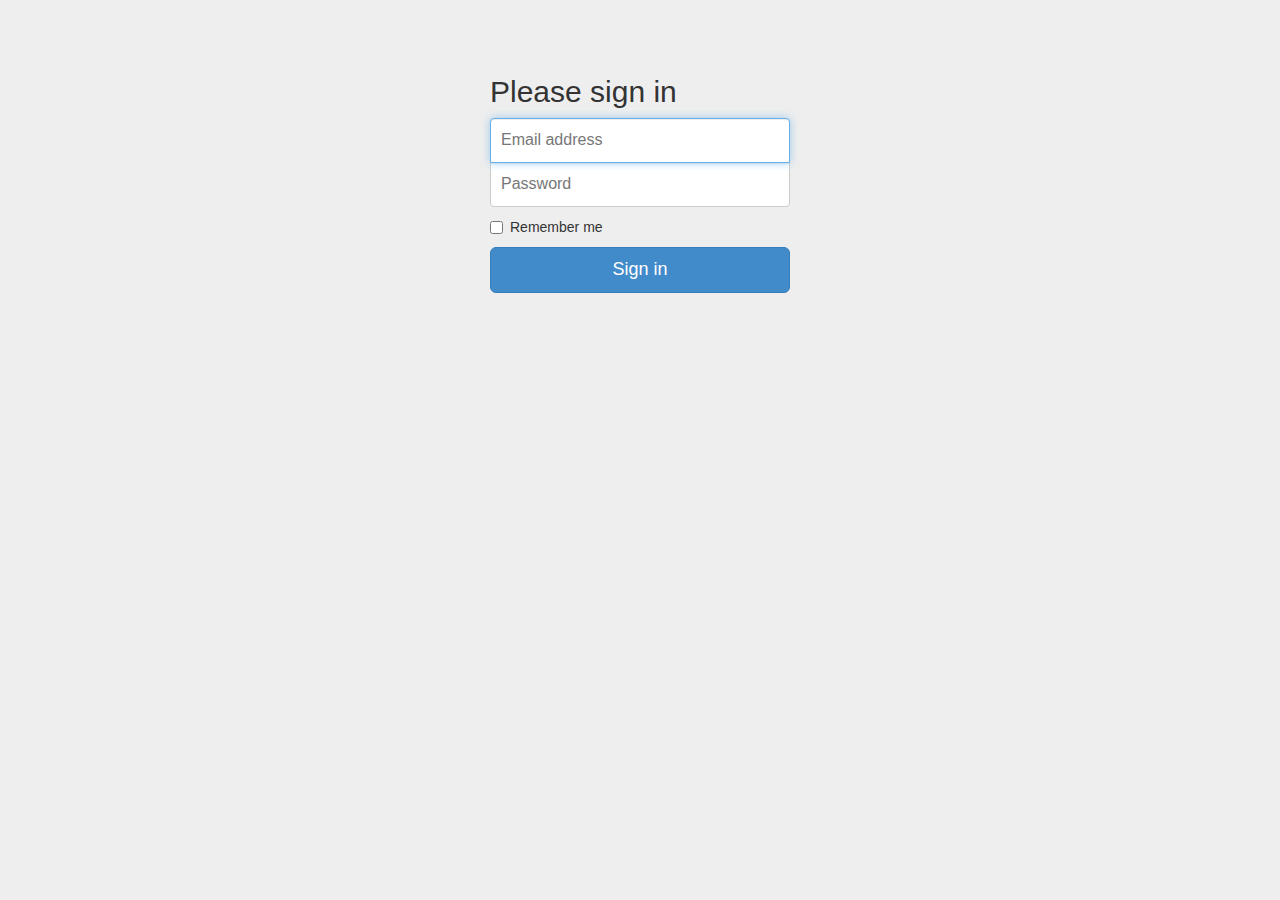
<file: forge/loginScreen/loginValidationExample/index.htm>
<!DOCTYPE html>
<!-- saved from url=(0040)http://getbootstrap.com/examples/signin/ -->
<html lang="en"><head><meta http-equiv="Content-Type" content="text/html; charset=UTF-8">
    <meta charset="utf-8">
    <meta http-equiv="X-UA-Compatible" content="IE=edge">
    <meta name="viewport" content="width=device-width, initial-scale=1">
    <meta name="description" content="">
    <meta name="author" content="">
    <link rel="icon" href="http://getbootstrap.com/favicon.ico">

    <title>Signin Template for Bootstrap</title>

    <!-- Bootstrap core CSS -->
    <link rel="stylesheet" type="text/css" href="css/bootstrap.min.css">

    <!-- Custom styles for this template -->
    <link rel="stylesheet" type="text/css" href="css/signin.css">

    <!-- Just for debugging purposes. Don't actually copy these 2 lines! -->
    <!--[if lt IE 9]><script src="../../assets/js/ie8-responsive-file-warning.js"></script><![endif]-->
    <script src="./jsIEBugs/ie-emulation-modes-warning.js"></script><style type="text/css"></style>

    <!-- IE10 viewport hack for Surface/desktop Windows 8 bug -->
    <script src="./jsIEBugs/ie10-viewport-bug-workaround.js"></script>

    <!-- HTML5 shim and Respond.js IE8 support of HTML5 elements and media queries -->
    <!--[if lt IE 9]>
      <script src="https://oss.maxcdn.com/html5shiv/3.7.2/html5shiv.min.js"></script>
      <script src="https://oss.maxcdn.com/respond/1.4.2/respond.min.js"></script>
    <![endif]-->
  </head>

  <body>
  
    <div class="container">

      <form action="grayscale/index.html" class="form-signin" role="form">
        <h2 class="form-signin-heading">Please sign in</h2>
        <input type="email" class="form-control" placeholder="Email address" required="" autofocus="">
        <input type="password" class="form-control" placeholder="Password" required="">
        <div class="checkbox">
          <label>
            <input type="checkbox" value="remember-me"> Remember me
          </label>
        </div>
        <button class="btn btn-lg btn-primary btn-block" type="submit">Sign in</button>
      </form>

    </div> <!-- /container -->


    <!-- Bootstrap core JavaScript
    ================================================== -->
    <!-- Placed at the end of the document so the pages load faster -->
  

</body></html>
</file>
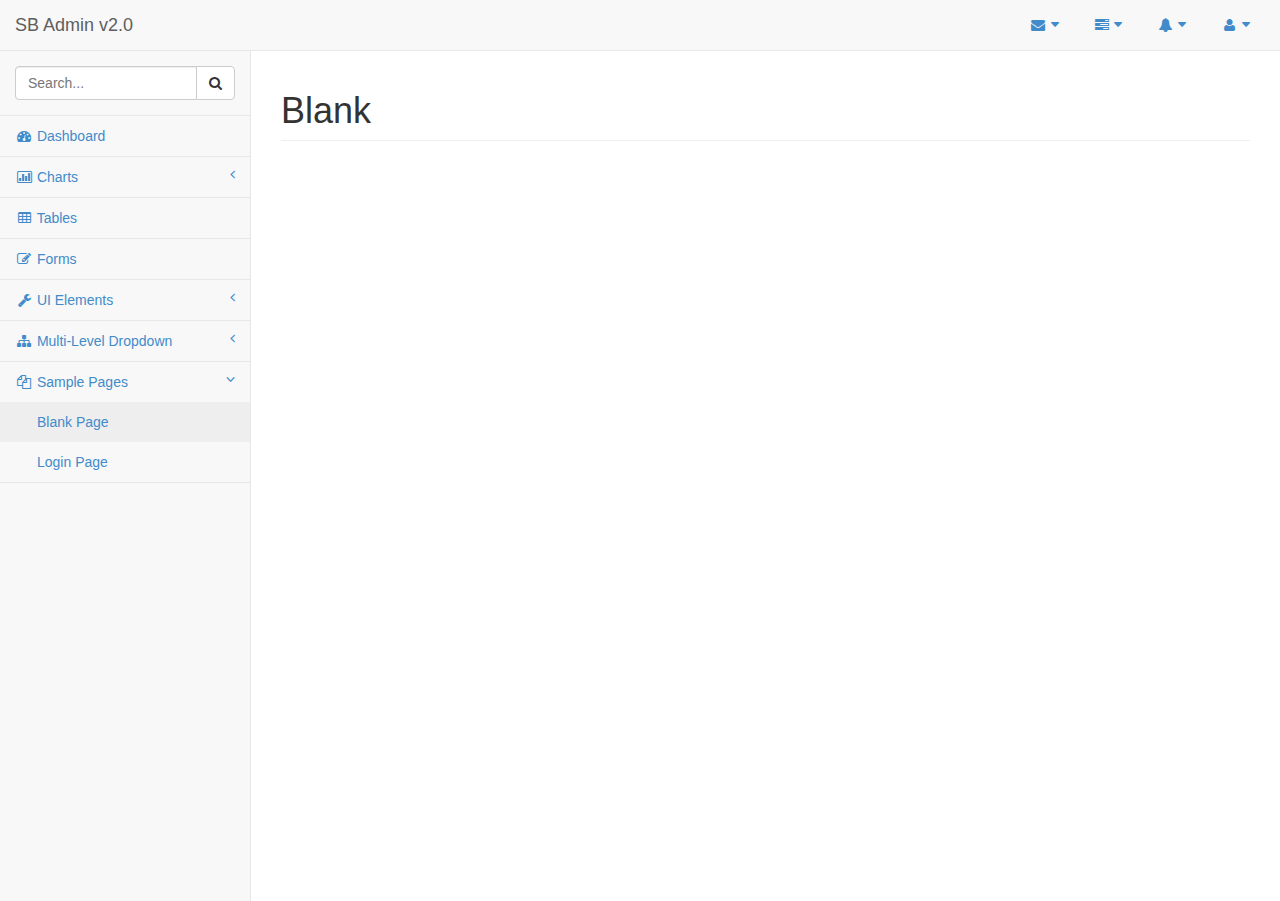
<file: forge/loginScreen/adminScreen2/blank.html>
<!DOCTYPE html>
<html lang="en">

<head>

    <meta charset="utf-8">
    <meta http-equiv="X-UA-Compatible" content="IE=edge">
    <meta name="viewport" content="width=device-width, initial-scale=1">
    <meta name="description" content="">
    <meta name="author" content="">

    <title>SB Admin 2 - Bootstrap Admin Theme</title>

    <!-- Bootstrap Core CSS -->
    <link href="css/bootstrap.min.css" rel="stylesheet">

    <!-- MetisMenu CSS -->
    <link href="css/plugins/metisMenu/metisMenu.min.css" rel="stylesheet">

    <!-- Custom CSS -->
    <link href="css/sb-admin-2.css" rel="stylesheet">

    <!-- Custom Fonts -->
    <link href="font-awesome-4.1.0/css/font-awesome.min.css" rel="stylesheet" type="text/css">

    <!-- HTML5 Shim and Respond.js IE8 support of HTML5 elements and media queries -->
    <!-- WARNING: Respond.js doesn't work if you view the page via file:// -->
    <!--[if lt IE 9]>
        <script src="https://oss.maxcdn.com/libs/html5shiv/3.7.0/html5shiv.js"></script>
        <script src="https://oss.maxcdn.com/libs/respond.js/1.4.2/respond.min.js"></script>
    <![endif]-->

</head>

<body>

    <div id="wrapper">

        <!-- Navigation -->
        <nav class="navbar navbar-default navbar-static-top" role="navigation" style="margin-bottom: 0">
            <div class="navbar-header">
                <button type="button" class="navbar-toggle" data-toggle="collapse" data-target=".navbar-collapse">
                    <span class="sr-only">Toggle navigation</span>
                    <span class="icon-bar"></span>
                    <span class="icon-bar"></span>
                    <span class="icon-bar"></span>
                </button>
                <a class="navbar-brand" href="index.html">SB Admin v2.0</a>
            </div>
            <!-- /.navbar-header -->

            <ul class="nav navbar-top-links navbar-right">
                <li class="dropdown">
                    <a class="dropdown-toggle" data-toggle="dropdown" href="#">
                        <i class="fa fa-envelope fa-fw"></i>  <i class="fa fa-caret-down"></i>
                    </a>
                    <ul class="dropdown-menu dropdown-messages">
                        <li>
                            <a href="#">
                                <div>
                                    <strong>John Smith</strong>
                                    <span class="pull-right text-muted">
                                        <em>Yesterday</em>
                                    </span>
                                </div>
                                <div>Lorem ipsum dolor sit amet, consectetur adipiscing elit. Pellentesque eleifend...</div>
                            </a>
                        </li>
                        <li class="divider"></li>
                        <li>
                            <a href="#">
                                <div>
                                    <strong>John Smith</strong>
                                    <span class="pull-right text-muted">
                                        <em>Yesterday</em>
                                    </span>
                                </div>
                                <div>Lorem ipsum dolor sit amet, consectetur adipiscing elit. Pellentesque eleifend...</div>
                            </a>
                        </li>
                        <li class="divider"></li>
                        <li>
                            <a href="#">
                                <div>
                                    <strong>John Smith</strong>
                                    <span class="pull-right text-muted">
                                        <em>Yesterday</em>
                                    </span>
                                </div>
                                <div>Lorem ipsum dolor sit amet, consectetur adipiscing elit. Pellentesque eleifend...</div>
                            </a>
                        </li>
                        <li class="divider"></li>
                        <li>
                            <a class="text-center" href="#">
                                <strong>Read All Messages</strong>
                                <i class="fa fa-angle-right"></i>
                            </a>
                        </li>
                    </ul>
                    <!-- /.dropdown-messages -->
                </li>
                <!-- /.dropdown -->
                <li class="dropdown">
                    <a class="dropdown-toggle" data-toggle="dropdown" href="#">
                        <i class="fa fa-tasks fa-fw"></i>  <i class="fa fa-caret-down"></i>
                    </a>
                    <ul class="dropdown-menu dropdown-tasks">
                        <li>
                            <a href="#">
                                <div>
                                    <p>
                                        <strong>Task 1</strong>
                                        <span class="pull-right text-muted">40% Complete</span>
                                    </p>
                                    <div class="progress progress-striped active">
                                        <div class="progress-bar progress-bar-success" role="progressbar" aria-valuenow="40" aria-valuemin="0" aria-valuemax="100" style="width: 40%">
                                            <span class="sr-only">40% Complete (success)</span>
                                        </div>
                                    </div>
                                </div>
                            </a>
                        </li>
                        <li class="divider"></li>
                        <li>
                            <a href="#">
                                <div>
                                    <p>
                                        <strong>Task 2</strong>
                                        <span class="pull-right text-muted">20% Complete</span>
                                    </p>
                                    <div class="progress progress-striped active">
                                        <div class="progress-bar progress-bar-info" role="progressbar" aria-valuenow="20" aria-valuemin="0" aria-valuemax="100" style="width: 20%">
                                            <span class="sr-only">20% Complete</span>
                                        </div>
                                    </div>
                                </div>
                            </a>
                        </li>
                        <li class="divider"></li>
                        <li>
                            <a href="#">
                                <div>
                                    <p>
                                        <strong>Task 3</strong>
                                        <span class="pull-right text-muted">60% Complete</span>
                                    </p>
                                    <div class="progress progress-striped active">
                                        <div class="progress-bar progress-bar-warning" role="progressbar" aria-valuenow="60" aria-valuemin="0" aria-valuemax="100" style="width: 60%">
                                            <span class="sr-only">60% Complete (warning)</span>
                                        </div>
                                    </div>
                                </div>
                            </a>
                        </li>
                        <li class="divider"></li>
                        <li>
                            <a href="#">
                                <div>
                                    <p>
                                        <strong>Task 4</strong>
                                        <span class="pull-right text-muted">80% Complete</span>
                                    </p>
                                    <div class="progress progress-striped active">
                                        <div class="progress-bar progress-bar-danger" role="progressbar" aria-valuenow="80" aria-valuemin="0" aria-valuemax="100" style="width: 80%">
                                            <span class="sr-only">80% Complete (danger)</span>
                                        </div>
                                    </div>
                                </div>
                            </a>
                        </li>
                        <li class="divider"></li>
                        <li>
                            <a class="text-center" href="#">
                                <strong>See All Tasks</strong>
                                <i class="fa fa-angle-right"></i>
                            </a>
                        </li>
                    </ul>
                    <!-- /.dropdown-tasks -->
                </li>
                <!-- /.dropdown -->
                <li class="dropdown">
                    <a class="dropdown-toggle" data-toggle="dropdown" href="#">
                        <i class="fa fa-bell fa-fw"></i>  <i class="fa fa-caret-down"></i>
                    </a>
                    <ul class="dropdown-menu dropdown-alerts">
                        <li>
                            <a href="#">
                                <div>
                                    <i class="fa fa-comment fa-fw"></i> New Comment
                                    <span class="pull-right text-muted small">4 minutes ago</span>
                                </div>
                            </a>
                        </li>
                        <li class="divider"></li>
                        <li>
                            <a href="#">
                                <div>
                                    <i class="fa fa-twitter fa-fw"></i> 3 New Followers
                                    <span class="pull-right text-muted small">12 minutes ago</span>
                                </div>
                            </a>
                        </li>
                        <li class="divider"></li>
                        <li>
                            <a href="#">
                                <div>
                                    <i class="fa fa-envelope fa-fw"></i> Message Sent
                                    <span class="pull-right text-muted small">4 minutes ago</span>
                                </div>
                            </a>
                        </li>
                        <li class="divider"></li>
                        <li>
                            <a href="#">
                                <div>
                                    <i class="fa fa-tasks fa-fw"></i> New Task
                                    <span class="pull-right text-muted small">4 minutes ago</span>
                                </div>
                            </a>
                        </li>
                        <li class="divider"></li>
                        <li>
                            <a href="#">
                                <div>
                                    <i class="fa fa-upload fa-fw"></i> Server Rebooted
                                    <span class="pull-right text-muted small">4 minutes ago</span>
                                </div>
                            </a>
                        </li>
                        <li class="divider"></li>
                        <li>
                            <a class="text-center" href="#">
                                <strong>See All Alerts</strong>
                                <i class="fa fa-angle-right"></i>
                            </a>
                        </li>
                    </ul>
                    <!-- /.dropdown-alerts -->
                </li>
                <!-- /.dropdown -->
                <li class="dropdown">
                    <a class="dropdown-toggle" data-toggle="dropdown" href="#">
                        <i class="fa fa-user fa-fw"></i>  <i class="fa fa-caret-down"></i>
                    </a>
                    <ul class="dropdown-menu dropdown-user">
                        <li><a href="#"><i class="fa fa-user fa-fw"></i> User Profile</a>
                        </li>
                        <li><a href="#"><i class="fa fa-gear fa-fw"></i> Settings</a>
                        </li>
                        <li class="divider"></li>
                        <li><a href="login.html"><i class="fa fa-sign-out fa-fw"></i> Logout</a>
                        </li>
                    </ul>
                    <!-- /.dropdown-user -->
                </li>
                <!-- /.dropdown -->
            </ul>
            <!-- /.navbar-top-links -->

            <div class="navbar-default sidebar" role="navigation">
                <div class="sidebar-nav navbar-collapse">
                    <ul class="nav" id="side-menu">
                        <li class="sidebar-search">
                            <div class="input-group custom-search-form">
                                <input type="text" class="form-control" placeholder="Search...">
                                <span class="input-group-btn">
                                <button class="btn btn-default" type="button">
                                    <i class="fa fa-search"></i>
                                </button>
                            </span>
                            </div>
                            <!-- /input-group -->
                        </li>
                        <li>
                            <a href="index.html"><i class="fa fa-dashboard fa-fw"></i> Dashboard</a>
                        </li>
                        <li>
                            <a href="#"><i class="fa fa-bar-chart-o fa-fw"></i> Charts<span class="fa arrow"></span></a>
                            <ul class="nav nav-second-level">
                                <li>
                                    <a href="flot.html">Flot Charts</a>
                                </li>
                                <li>
                                    <a href="morris.html">Morris.js Charts</a>
                                </li>
                            </ul>
                            <!-- /.nav-second-level -->
                        </li>
                        <li>
                            <a href="tables.html"><i class="fa fa-table fa-fw"></i> Tables</a>
                        </li>
                        <li>
                            <a href="forms.html"><i class="fa fa-edit fa-fw"></i> Forms</a>
                        </li>
                        <li>
                            <a href="#"><i class="fa fa-wrench fa-fw"></i> UI Elements<span class="fa arrow"></span></a>
                            <ul class="nav nav-second-level">
                                <li>
                                    <a href="panels-wells.html">Panels and Wells</a>
                                </li>
                                <li>
                                    <a href="buttons.html">Buttons</a>
                                </li>
                                <li>
                                    <a href="notifications.html">Notifications</a>
                                </li>
                                <li>
                                    <a href="typography.html">Typography</a>
                                </li>
                                <li>
                                    <a href="grid.html">Grid</a>
                                </li>
                            </ul>
                            <!-- /.nav-second-level -->
                        </li>
                        <li>
                            <a href="#"><i class="fa fa-sitemap fa-fw"></i> Multi-Level Dropdown<span class="fa arrow"></span></a>
                            <ul class="nav nav-second-level">
                                <li>
                                    <a href="#">Second Level Item</a>
                                </li>
                                <li>
                                    <a href="#">Second Level Item</a>
                                </li>
                                <li>
                                    <a href="#">Third Level <span class="fa arrow"></span></a>
                                    <ul class="nav nav-third-level">
                                        <li>
                                            <a href="#">Third Level Item</a>
                                        </li>
                                        <li>
                                            <a href="#">Third Level Item</a>
                                        </li>
                                        <li>
                                            <a href="#">Third Level Item</a>
                                        </li>
                                        <li>
                                            <a href="#">Third Level Item</a>
                                        </li>
                                    </ul>
                                    <!-- /.nav-third-level -->
                                </li>
                            </ul>
                            <!-- /.nav-second-level -->
                        </li>
                        <li class="active">
                            <a href="#"><i class="fa fa-files-o fa-fw"></i> Sample Pages<span class="fa arrow"></span></a>
                            <ul class="nav nav-second-level">
                                <li>
                                    <a class="active" href="blank.html">Blank Page</a>
                                </li>
                                <li>
                                    <a href="login.html">Login Page</a>
                                </li>
                            </ul>
                            <!-- /.nav-second-level -->
                        </li>
                    </ul>
                </div>
                <!-- /.sidebar-collapse -->
            </div>
            <!-- /.navbar-static-side -->
        </nav>

        <!-- Page Content -->
        <div id="page-wrapper">
            <div class="row">
                <div class="col-lg-12">
                    <h1 class="page-header">Blank</h1>
                </div>
                <!-- /.col-lg-12 -->
            </div>
            <!-- /.row -->
        </div>
        <!-- /#page-wrapper -->

    </div>
    <!-- /#wrapper -->

    <!-- jQuery Version 1.11.0 -->
    <script src="js/jquery-1.11.0.js"></script>

    <!-- Bootstrap Core JavaScript -->
    <script src="js/bootstrap.min.js"></script>

    <!-- Metis Menu Plugin JavaScript -->
    <script src="js/plugins/metisMenu/metisMenu.min.js"></script>

    <!-- Custom Theme JavaScript -->
    <script src="js/sb-admin-2.js"></script>

</body>

</html>
</file>
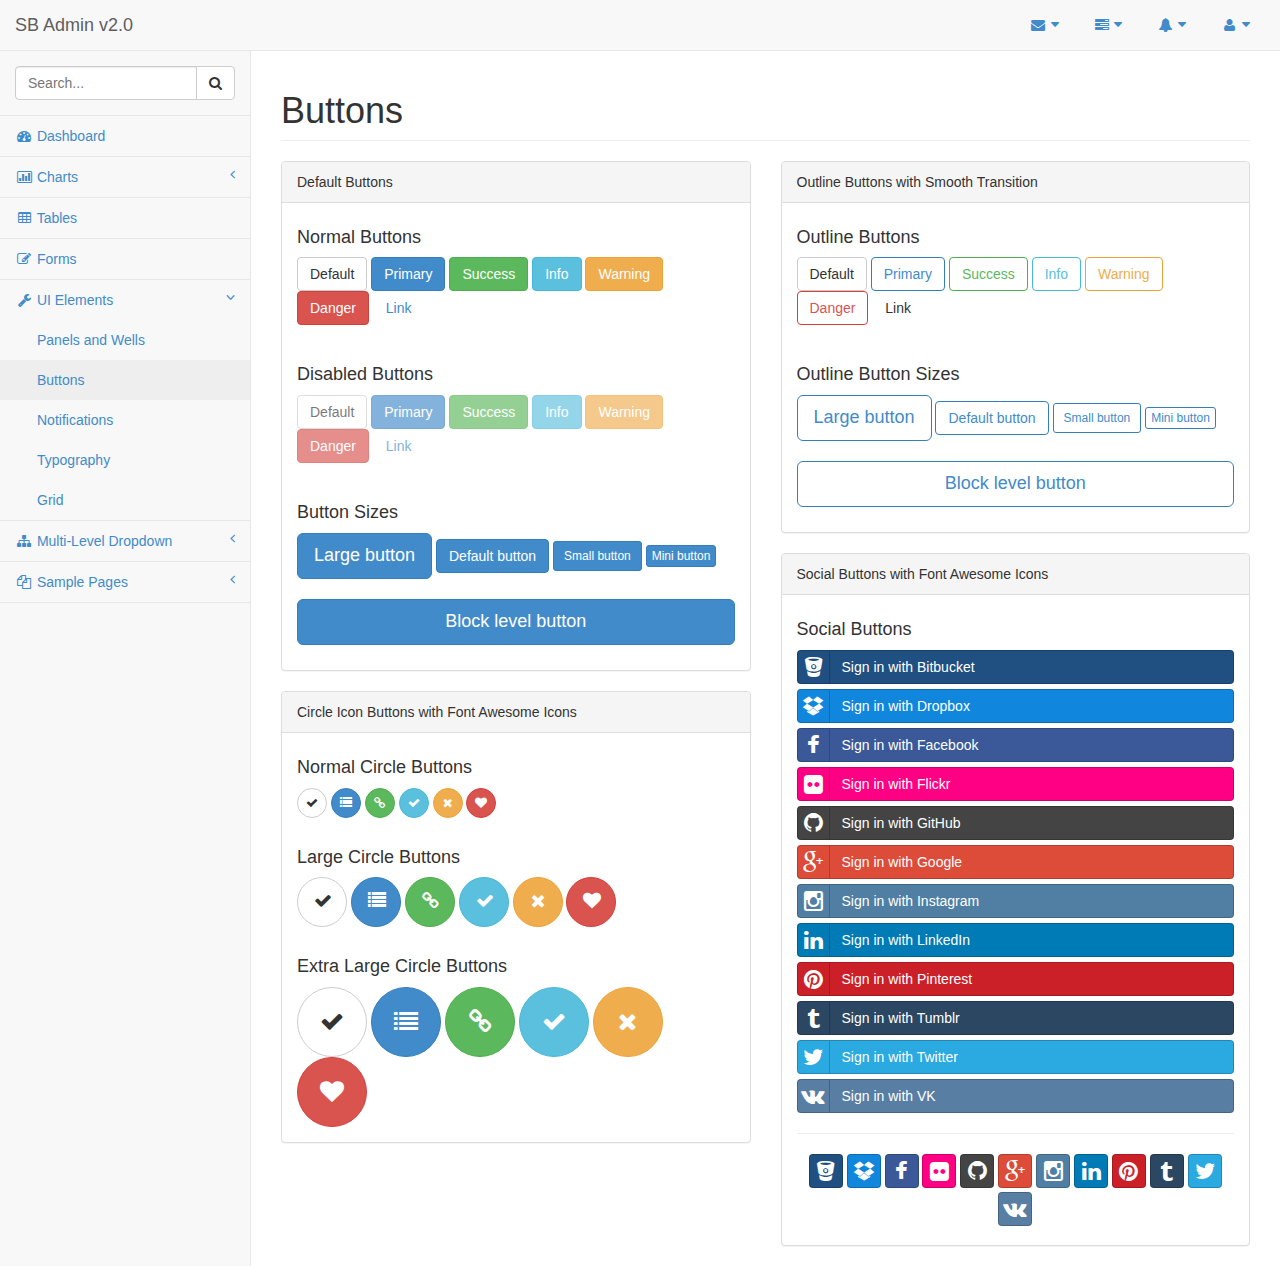
<file: forge/loginScreen/adminScreen2/buttons.html>
<!DOCTYPE html>
<html lang="en">

<head>

    <meta charset="utf-8">
    <meta http-equiv="X-UA-Compatible" content="IE=edge">
    <meta name="viewport" content="width=device-width, initial-scale=1">
    <meta name="description" content="">
    <meta name="author" content="">

    <title>SB Admin 2 - Bootstrap Admin Theme</title>

    <!-- Bootstrap Core CSS -->
    <link href="css/bootstrap.min.css" rel="stylesheet">

    <!-- MetisMenu CSS -->
    <link href="css/plugins/metisMenu/metisMenu.min.css" rel="stylesheet">

    <!-- Social Buttons CSS -->
    <link href="css/plugins/social-buttons.css" rel="stylesheet">

    <!-- Custom CSS -->
    <link href="css/sb-admin-2.css" rel="stylesheet">

    <!-- Custom Fonts -->
    <link href="font-awesome-4.1.0/css/font-awesome.min.css" rel="stylesheet" type="text/css">

    <!-- HTML5 Shim and Respond.js IE8 support of HTML5 elements and media queries -->
    <!-- WARNING: Respond.js doesn't work if you view the page via file:// -->
    <!--[if lt IE 9]>
        <script src="https://oss.maxcdn.com/libs/html5shiv/3.7.0/html5shiv.js"></script>
        <script src="https://oss.maxcdn.com/libs/respond.js/1.4.2/respond.min.js"></script>
    <![endif]-->

</head>

<body>

    <div id="wrapper">

        <!-- Navigation -->
        <nav class="navbar navbar-default navbar-static-top" role="navigation" style="margin-bottom: 0">
            <div class="navbar-header">
                <button type="button" class="navbar-toggle" data-toggle="collapse" data-target=".navbar-collapse">
                    <span class="sr-only">Toggle navigation</span>
                    <span class="icon-bar"></span>
                    <span class="icon-bar"></span>
                    <span class="icon-bar"></span>
                </button>
                <a class="navbar-brand" href="index.html">SB Admin v2.0</a>
            </div>
            <!-- /.navbar-header -->

            <ul class="nav navbar-top-links navbar-right">
                <li class="dropdown">
                    <a class="dropdown-toggle" data-toggle="dropdown" href="#">
                        <i class="fa fa-envelope fa-fw"></i>  <i class="fa fa-caret-down"></i>
                    </a>
                    <ul class="dropdown-menu dropdown-messages">
                        <li>
                            <a href="#">
                                <div>
                                    <strong>John Smith</strong>
                                    <span class="pull-right text-muted">
                                        <em>Yesterday</em>
                                    </span>
                                </div>
                                <div>Lorem ipsum dolor sit amet, consectetur adipiscing elit. Pellentesque eleifend...</div>
                            </a>
                        </li>
                        <li class="divider"></li>
                        <li>
                            <a href="#">
                                <div>
                                    <strong>John Smith</strong>
                                    <span class="pull-right text-muted">
                                        <em>Yesterday</em>
                                    </span>
                                </div>
                                <div>Lorem ipsum dolor sit amet, consectetur adipiscing elit. Pellentesque eleifend...</div>
                            </a>
                        </li>
                        <li class="divider"></li>
                        <li>
                            <a href="#">
                                <div>
                                    <strong>John Smith</strong>
                                    <span class="pull-right text-muted">
                                        <em>Yesterday</em>
                                    </span>
                                </div>
                                <div>Lorem ipsum dolor sit amet, consectetur adipiscing elit. Pellentesque eleifend...</div>
                            </a>
                        </li>
                        <li class="divider"></li>
                        <li>
                            <a class="text-center" href="#">
                                <strong>Read All Messages</strong>
                                <i class="fa fa-angle-right"></i>
                            </a>
                        </li>
                    </ul>
                    <!-- /.dropdown-messages -->
                </li>
                <!-- /.dropdown -->
                <li class="dropdown">
                    <a class="dropdown-toggle" data-toggle="dropdown" href="#">
                        <i class="fa fa-tasks fa-fw"></i>  <i class="fa fa-caret-down"></i>
                    </a>
                    <ul class="dropdown-menu dropdown-tasks">
                        <li>
                            <a href="#">
                                <div>
                                    <p>
                                        <strong>Task 1</strong>
                                        <span class="pull-right text-muted">40% Complete</span>
                                    </p>
                                    <div class="progress progress-striped active">
                                        <div class="progress-bar progress-bar-success" role="progressbar" aria-valuenow="40" aria-valuemin="0" aria-valuemax="100" style="width: 40%">
                                            <span class="sr-only">40% Complete (success)</span>
                                        </div>
                                    </div>
                                </div>
                            </a>
                        </li>
                        <li class="divider"></li>
                        <li>
                            <a href="#">
                                <div>
                                    <p>
                                        <strong>Task 2</strong>
                                        <span class="pull-right text-muted">20% Complete</span>
                                    </p>
                                    <div class="progress progress-striped active">
                                        <div class="progress-bar progress-bar-info" role="progressbar" aria-valuenow="20" aria-valuemin="0" aria-valuemax="100" style="width: 20%">
                                            <span class="sr-only">20% Complete</span>
                                        </div>
                                    </div>
                                </div>
                            </a>
                        </li>
                        <li class="divider"></li>
                        <li>
                            <a href="#">
                                <div>
                                    <p>
                                        <strong>Task 3</strong>
                                        <span class="pull-right text-muted">60% Complete</span>
                                    </p>
                                    <div class="progress progress-striped active">
                                        <div class="progress-bar progress-bar-warning" role="progressbar" aria-valuenow="60" aria-valuemin="0" aria-valuemax="100" style="width: 60%">
                                            <span class="sr-only">60% Complete (warning)</span>
                                        </div>
                                    </div>
                                </div>
                            </a>
                        </li>
                        <li class="divider"></li>
                        <li>
                            <a href="#">
                                <div>
                                    <p>
                                        <strong>Task 4</strong>
                                        <span class="pull-right text-muted">80% Complete</span>
                                    </p>
                                    <div class="progress progress-striped active">
                                        <div class="progress-bar progress-bar-danger" role="progressbar" aria-valuenow="80" aria-valuemin="0" aria-valuemax="100" style="width: 80%">
                                            <span class="sr-only">80% Complete (danger)</span>
                                        </div>
                                    </div>
                                </div>
                            </a>
                        </li>
                        <li class="divider"></li>
                        <li>
                            <a class="text-center" href="#">
                                <strong>See All Tasks</strong>
                                <i class="fa fa-angle-right"></i>
                            </a>
                        </li>
                    </ul>
                    <!-- /.dropdown-tasks -->
                </li>
                <!-- /.dropdown -->
                <li class="dropdown">
                    <a class="dropdown-toggle" data-toggle="dropdown" href="#">
                        <i class="fa fa-bell fa-fw"></i>  <i class="fa fa-caret-down"></i>
                    </a>
                    <ul class="dropdown-menu dropdown-alerts">
                        <li>
                            <a href="#">
                                <div>
                                    <i class="fa fa-comment fa-fw"></i> New Comment
                                    <span class="pull-right text-muted small">4 minutes ago</span>
                                </div>
                            </a>
                        </li>
                        <li class="divider"></li>
                        <li>
                            <a href="#">
                                <div>
                                    <i class="fa fa-twitter fa-fw"></i> 3 New Followers
                                    <span class="pull-right text-muted small">12 minutes ago</span>
                                </div>
                            </a>
                        </li>
                        <li class="divider"></li>
                        <li>
                            <a href="#">
                                <div>
                                    <i class="fa fa-envelope fa-fw"></i> Message Sent
                                    <span class="pull-right text-muted small">4 minutes ago</span>
                                </div>
                            </a>
                        </li>
                        <li class="divider"></li>
                        <li>
                            <a href="#">
                                <div>
                                    <i class="fa fa-tasks fa-fw"></i> New Task
                                    <span class="pull-right text-muted small">4 minutes ago</span>
                                </div>
                            </a>
                        </li>
                        <li class="divider"></li>
                        <li>
                            <a href="#">
                                <div>
                                    <i class="fa fa-upload fa-fw"></i> Server Rebooted
                                    <span class="pull-right text-muted small">4 minutes ago</span>
                                </div>
                            </a>
                        </li>
                        <li class="divider"></li>
                        <li>
                            <a class="text-center" href="#">
                                <strong>See All Alerts</strong>
                                <i class="fa fa-angle-right"></i>
                            </a>
                        </li>
                    </ul>
                    <!-- /.dropdown-alerts -->
                </li>
                <!-- /.dropdown -->
                <li class="dropdown">
                    <a class="dropdown-toggle" data-toggle="dropdown" href="#">
                        <i class="fa fa-user fa-fw"></i>  <i class="fa fa-caret-down"></i>
                    </a>
                    <ul class="dropdown-menu dropdown-user">
                        <li><a href="#"><i class="fa fa-user fa-fw"></i> User Profile</a>
                        </li>
                        <li><a href="#"><i class="fa fa-gear fa-fw"></i> Settings</a>
                        </li>
                        <li class="divider"></li>
                        <li><a href="login.html"><i class="fa fa-sign-out fa-fw"></i> Logout</a>
                        </li>
                    </ul>
                    <!-- /.dropdown-user -->
                </li>
                <!-- /.dropdown -->
            </ul>
            <!-- /.navbar-top-links -->

            <div class="navbar-default sidebar" role="navigation">
                <div class="sidebar-nav navbar-collapse">
                    <ul class="nav" id="side-menu">
                        <li class="sidebar-search">
                            <div class="input-group custom-search-form">
                                <input type="text" class="form-control" placeholder="Search...">
                                <span class="input-group-btn">
                                <button class="btn btn-default" type="button">
                                    <i class="fa fa-search"></i>
                                </button>
                            </span>
                            </div>
                            <!-- /input-group -->
                        </li>
                        <li>
                            <a href="index.html"><i class="fa fa-dashboard fa-fw"></i> Dashboard</a>
                        </li>
                        <li>
                            <a href="#"><i class="fa fa-bar-chart-o fa-fw"></i> Charts<span class="fa arrow"></span></a>
                            <ul class="nav nav-second-level">
                                <li>
                                    <a href="flot.html">Flot Charts</a>
                                </li>
                                <li>
                                    <a href="morris.html">Morris.js Charts</a>
                                </li>
                            </ul>
                            <!-- /.nav-second-level -->
                        </li>
                        <li>
                            <a href="tables.html"><i class="fa fa-table fa-fw"></i> Tables</a>
                        </li>
                        <li>
                            <a href="forms.html"><i class="fa fa-edit fa-fw"></i> Forms</a>
                        </li>
                        <li class="active">
                            <a href="#"><i class="fa fa-wrench fa-fw"></i> UI Elements<span class="fa arrow"></span></a>
                            <ul class="nav nav-second-level">
                                <li>
                                    <a href="panels-wells.html">Panels and Wells</a>
                                </li>
                                <li>
                                    <a class="active" href="buttons.html">Buttons</a>
                                </li>
                                <li>
                                    <a href="notifications.html">Notifications</a>
                                </li>
                                <li>
                                    <a href="typography.html">Typography</a>
                                </li>
                                <li>
                                    <a href="grid.html">Grid</a>
                                </li>
                            </ul>
                            <!-- /.nav-second-level -->
                        </li>
                        <li>
                            <a href="#"><i class="fa fa-sitemap fa-fw"></i> Multi-Level Dropdown<span class="fa arrow"></span></a>
                            <ul class="nav nav-second-level">
                                <li>
                                    <a href="#">Second Level Item</a>
                                </li>
                                <li>
                                    <a href="#">Second Level Item</a>
                                </li>
                                <li>
                                    <a href="#">Third Level <span class="fa arrow"></span></a>
                                    <ul class="nav nav-third-level">
                                        <li>
                                            <a href="#">Third Level Item</a>
                                        </li>
                                        <li>
                                            <a href="#">Third Level Item</a>
                                        </li>
                                        <li>
                                            <a href="#">Third Level Item</a>
                                        </li>
                                        <li>
                                            <a href="#">Third Level Item</a>
                                        </li>
                                    </ul>
                                    <!-- /.nav-third-level -->
                                </li>
                            </ul>
                            <!-- /.nav-second-level -->
                        </li>
                        <li>
                            <a href="#"><i class="fa fa-files-o fa-fw"></i> Sample Pages<span class="fa arrow"></span></a>
                            <ul class="nav nav-second-level">
                                <li>
                                    <a href="blank.html">Blank Page</a>
                                </li>
                                <li>
                                    <a href="login.html">Login Page</a>
                                </li>
                            </ul>
                            <!-- /.nav-second-level -->
                        </li>
                    </ul>
                </div>
                <!-- /.sidebar-collapse -->
            </div>
            <!-- /.navbar-static-side -->
        </nav>

        <!-- Page Content -->
        <div id="page-wrapper">
            <div class="row">
                <div class="col-lg-12">
                    <h1 class="page-header">Buttons</h1>
                </div>
                <!-- /.col-lg-12 -->
            </div>
            <!-- /.row -->
            <div class="row">
                <div class="col-lg-6">
                    <div class="panel panel-default">
                        <div class="panel-heading">
                            Default Buttons
                        </div>
                        <!-- /.panel-heading -->
                        <div class="panel-body">
                            <h4>Normal Buttons</h4>
                            <p>
                                <button type="button" class="btn btn-default">Default</button>
                                <button type="button" class="btn btn-primary">Primary</button>
                                <button type="button" class="btn btn-success">Success</button>
                                <button type="button" class="btn btn-info">Info</button>
                                <button type="button" class="btn btn-warning">Warning</button>
                                <button type="button" class="btn btn-danger">Danger</button>
                                <button type="button" class="btn btn-link">Link</button>
                            </p>
                            <br>
                            <h4>Disabled Buttons</h4>
                            <p>
                                <button type="button" class="btn btn-default disabled">Default</button>
                                <button type="button" class="btn btn-primary disabled">Primary</button>
                                <button type="button" class="btn btn-success disabled">Success</button>
                                <button type="button" class="btn btn-info disabled">Info</button>
                                <button type="button" class="btn btn-warning disabled">Warning</button>
                                <button type="button" class="btn btn-danger disabled">Danger</button>
                                <button type="button" class="btn btn-link disabled">Link</button>
                            </p>
                            <br>
                            <h4>Button Sizes</h4>
                            <p>
                                <button type="button" class="btn btn-primary btn-lg">Large button</button>
                                <button type="button" class="btn btn-primary">Default button</button>
                                <button type="button" class="btn btn-primary btn-sm">Small button</button>
                                <button type="button" class="btn btn-primary btn-xs">Mini button</button>
                                <br>
                                <br>
                                <button type="button" class="btn btn-primary btn-lg btn-block">Block level button</button>
                            </p>
                        </div>
                        <!-- /.panel-body -->
                    </div>
                    <!-- /.panel -->
                    <div class="panel panel-default">
                        <div class="panel-heading">
                            Circle Icon Buttons with Font Awesome Icons
                        </div>
                        <!-- /.panel-heading -->
                        <div class="panel-body">
                            <h4>Normal Circle Buttons</h4>
                            <button type="button" class="btn btn-default btn-circle"><i class="fa fa-check"></i>
                            </button>
                            <button type="button" class="btn btn-primary btn-circle"><i class="fa fa-list"></i>
                            </button>
                            <button type="button" class="btn btn-success btn-circle"><i class="fa fa-link"></i>
                            </button>
                            <button type="button" class="btn btn-info btn-circle"><i class="fa fa-check"></i>
                            </button>
                            <button type="button" class="btn btn-warning btn-circle"><i class="fa fa-times"></i>
                            </button>
                            <button type="button" class="btn btn-danger btn-circle"><i class="fa fa-heart"></i>
                            </button>
                            <br>
                            <br>
                            <h4>Large Circle Buttons</h4>
                            <button type="button" class="btn btn-default btn-circle btn-lg"><i class="fa fa-check"></i>
                            </button>
                            <button type="button" class="btn btn-primary btn-circle btn-lg"><i class="fa fa-list"></i>
                            </button>
                            <button type="button" class="btn btn-success btn-circle btn-lg"><i class="fa fa-link"></i>
                            </button>
                            <button type="button" class="btn btn-info btn-circle btn-lg"><i class="fa fa-check"></i>
                            </button>
                            <button type="button" class="btn btn-warning btn-circle btn-lg"><i class="fa fa-times"></i>
                            </button>
                            <button type="button" class="btn btn-danger btn-circle btn-lg"><i class="fa fa-heart"></i>
                            </button>
                            <br>
                            <br>
                            <h4>Extra Large Circle Buttons</h4>
                            <button type="button" class="btn btn-default btn-circle btn-xl"><i class="fa fa-check"></i>
                            </button>
                            <button type="button" class="btn btn-primary btn-circle btn-xl"><i class="fa fa-list"></i>
                            </button>
                            <button type="button" class="btn btn-success btn-circle btn-xl"><i class="fa fa-link"></i>
                            </button>
                            <button type="button" class="btn btn-info btn-circle btn-xl"><i class="fa fa-check"></i>
                            </button>
                            <button type="button" class="btn btn-warning btn-circle btn-xl"><i class="fa fa-times"></i>
                            </button>
                            <button type="button" class="btn btn-danger btn-circle btn-xl"><i class="fa fa-heart"></i>
                            </button>
                        </div>
                        <!-- /.panel-body -->
                    </div>
                    <!-- /.panel -->
                </div>
                <!-- /.col-lg-6 -->
                <div class="col-lg-6">
                    <div class="panel panel-default">
                        <div class="panel-heading">
                            Outline Buttons with Smooth Transition
                        </div>
                        <!-- /.panel-heading -->
                        <div class="panel-body">
                            <h4>Outline Buttons</h4>
                            <p>
                                <button type="button" class="btn btn-outline btn-default">Default</button>
                                <button type="button" class="btn btn-outline btn-primary">Primary</button>
                                <button type="button" class="btn btn-outline btn-success">Success</button>
                                <button type="button" class="btn btn-outline btn-info">Info</button>
                                <button type="button" class="btn btn-outline btn-warning">Warning</button>
                                <button type="button" class="btn btn-outline btn-danger">Danger</button>
                                <button type="button" class="btn btn-outline btn-link">Link</button>
                            </p>
                            <br>
                            <h4>Outline Button Sizes</h4>
                            <p>
                                <button type="button" class="btn btn-outline btn-primary btn-lg">Large button</button>
                                <button type="button" class="btn btn-outline btn-primary">Default button</button>
                                <button type="button" class="btn btn-outline btn-primary btn-sm">Small button</button>
                                <button type="button" class="btn btn-outline btn-primary btn-xs">Mini button</button>
                                <br>
                                <br>
                                <button type="button" class="btn btn-outline btn-primary btn-lg btn-block">Block level button</button>
                            </p>
                        </div>
                        <!-- /.panel-body -->
                    </div>
                    <!-- /.panel -->
                    <div class="panel panel-default">
                        <div class="panel-heading">
                            Social Buttons with Font Awesome Icons
                        </div>
                        <!-- /.panel-heading -->
                        <div class="panel-body">
                            <h4>Social Buttons</h4>
                            <a class="btn btn-block btn-social btn-bitbucket">
                                <i class="fa fa-bitbucket"></i> Sign in with Bitbucket
                            </a>
                            <a class="btn btn-block btn-social btn-dropbox">
                                <i class="fa fa-dropbox"></i> Sign in with Dropbox
                            </a>
                            <a class="btn btn-block btn-social btn-facebook">
                                <i class="fa fa-facebook"></i> Sign in with Facebook
                            </a>
                            <a class="btn btn-block btn-social btn-flickr">
                                <i class="fa fa-flickr"></i> Sign in with Flickr
                            </a>
                            <a class="btn btn-block btn-social btn-github">
                                <i class="fa fa-github"></i> Sign in with GitHub
                            </a>
                            <a class="btn btn-block btn-social btn-google-plus">
                                <i class="fa fa-google-plus"></i> Sign in with Google
                            </a>
                            <a class="btn btn-block btn-social btn-instagram">
                                <i class="fa fa-instagram"></i> Sign in with Instagram
                            </a>
                            <a class="btn btn-block btn-social btn-linkedin">
                                <i class="fa fa-linkedin"></i> Sign in with LinkedIn
                            </a>
                            <a class="btn btn-block btn-social btn-pinterest">
                                <i class="fa fa-pinterest"></i> Sign in with Pinterest
                            </a>
                            <a class="btn btn-block btn-social btn-tumblr">
                                <i class="fa fa-tumblr"></i> Sign in with Tumblr
                            </a>
                            <a class="btn btn-block btn-social btn-twitter">
                                <i class="fa fa-twitter"></i> Sign in with Twitter
                            </a>
                            <a class="btn btn-block btn-social btn-vk">
                                <i class="fa fa-vk"></i> Sign in with VK
                            </a>

                            <hr>

                            <div class="text-center">
                                <a class="btn btn-social-icon btn-bitbucket"><i class="fa fa-bitbucket"></i></a>
                                <a class="btn btn-social-icon btn-dropbox"><i class="fa fa-dropbox"></i></a>
                                <a class="btn btn-social-icon btn-facebook"><i class="fa fa-facebook"></i></a>
                                <a class="btn btn-social-icon btn-flickr"><i class="fa fa-flickr"></i></a>
                                <a class="btn btn-social-icon btn-github"><i class="fa fa-github"></i></a>
                                <a class="btn btn-social-icon btn-google-plus"><i class="fa fa-google-plus"></i></a>
                                <a class="btn btn-social-icon btn-instagram"><i class="fa fa-instagram"></i></a>
                                <a class="btn btn-social-icon btn-linkedin"><i class="fa fa-linkedin"></i></a>
                                <a class="btn btn-social-icon btn-pinterest"><i class="fa fa-pinterest"></i></a>
                                <a class="btn btn-social-icon btn-tumblr"><i class="fa fa-tumblr"></i></a>
                                <a class="btn btn-social-icon btn-twitter"><i class="fa fa-twitter"></i></a>
                                <a class="btn btn-social-icon btn-vk"><i class="fa fa-vk"></i></a>
                            </div>
                        </div>
                        <!-- /.panel-body -->
                    </div>
                    <!-- /.panel -->
                </div>
                <!-- /.col-lg-6 -->
            </div>
            <!-- /.row -->
        </div>
        <!-- /#page-wrapper -->

    </div>
    <!-- /#wrapper -->

    <!-- jQuery Version 1.11.0 -->
    <script src="js/jquery-1.11.0.js"></script>

    <!-- Bootstrap Core JavaScript -->
    <script src="js/bootstrap.min.js"></script>

    <!-- Metis Menu Plugin JavaScript -->
    <script src="js/plugins/metisMenu/metisMenu.min.js"></script>

    <!-- Custom Theme JavaScript -->
    <script src="js/sb-admin-2.js"></script>

</body>

</html>
</file>
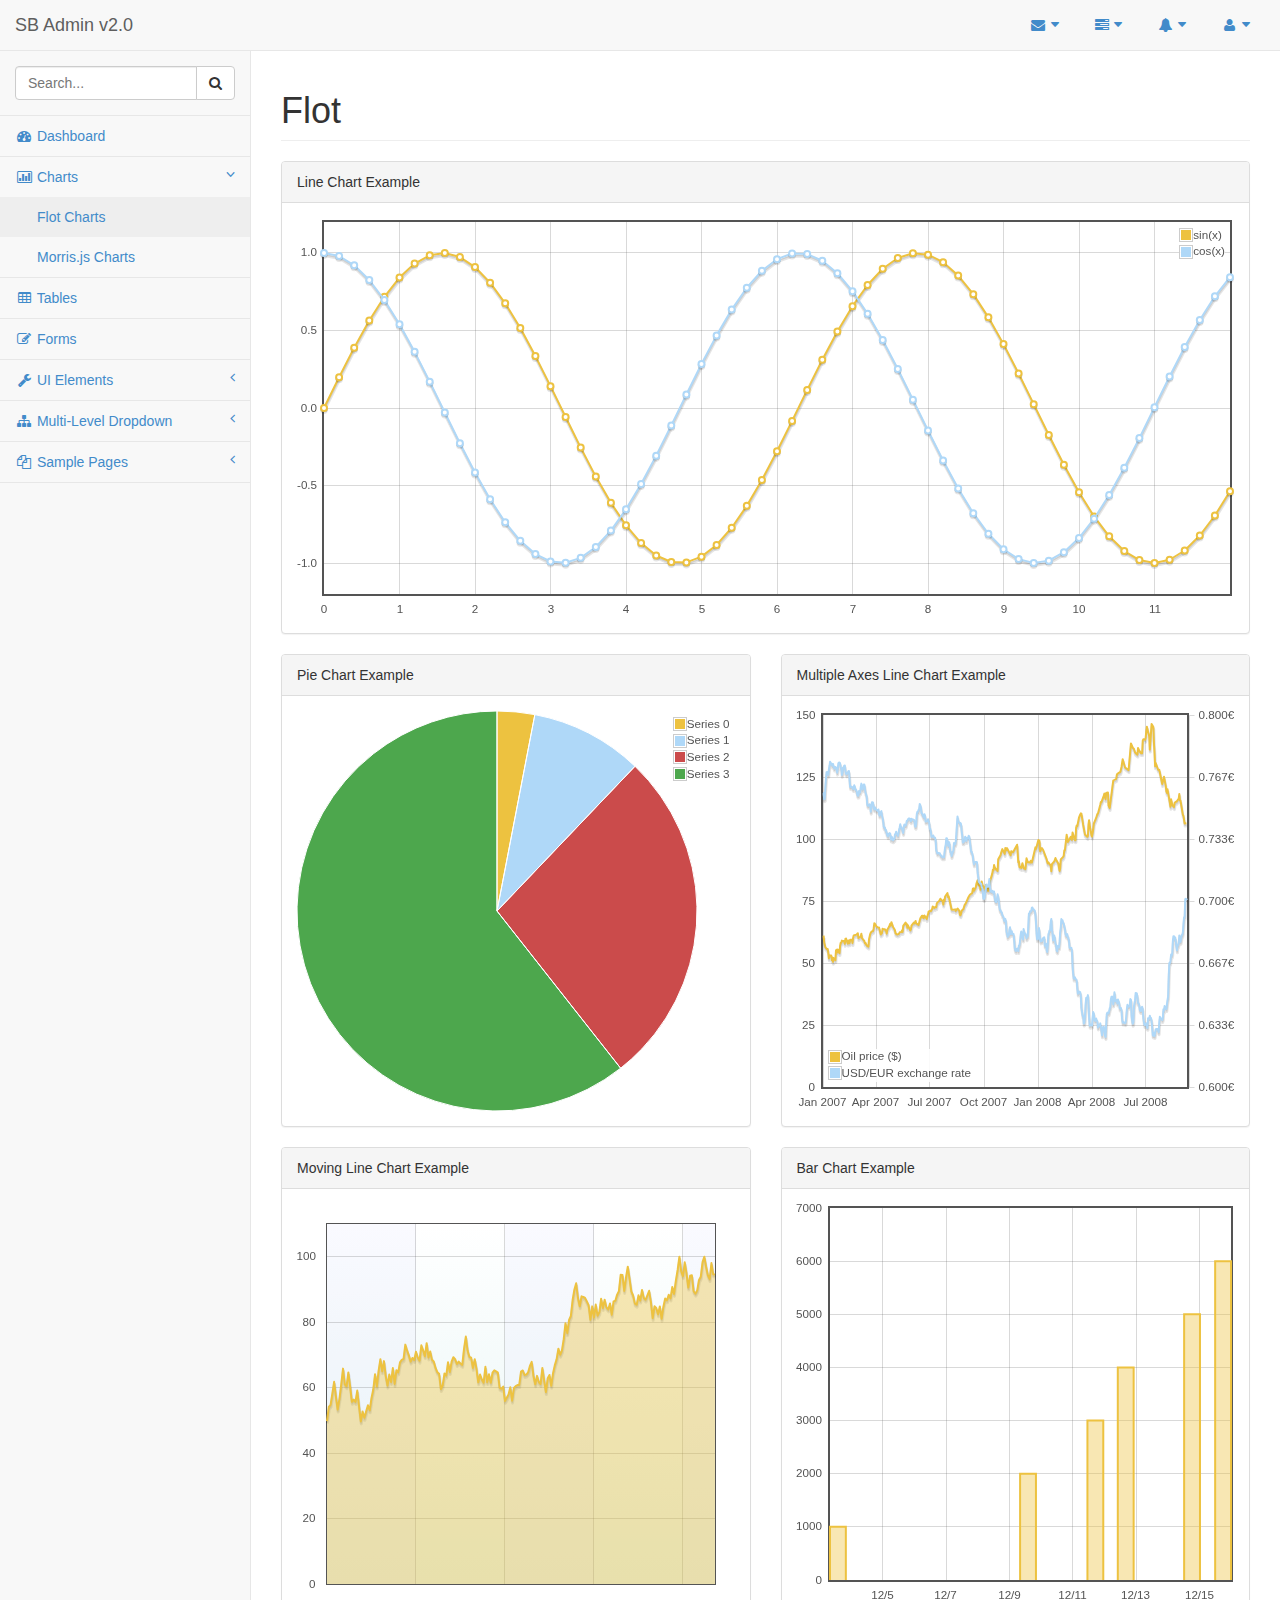
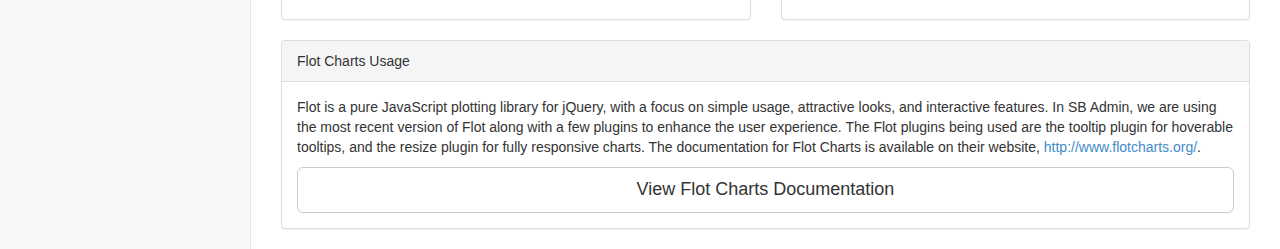
<file: forge/loginScreen/adminScreen2/flot.html>
<!DOCTYPE html>
<html lang="en">

<head>

    <meta charset="utf-8">
    <meta http-equiv="X-UA-Compatible" content="IE=edge">
    <meta name="viewport" content="width=device-width, initial-scale=1">
    <meta name="description" content="">
    <meta name="author" content="">

    <title>SB Admin 2 - Bootstrap Admin Theme</title>

    <!-- Bootstrap Core CSS -->
    <link href="css/bootstrap.min.css" rel="stylesheet">

    <!-- MetisMenu CSS -->
    <link href="css/plugins/metisMenu/metisMenu.min.css" rel="stylesheet">

    <!-- Timeline CSS -->
    <link href="css/plugins/timeline.css" rel="stylesheet">

    <!-- Custom CSS -->
    <link href="css/sb-admin-2.css" rel="stylesheet">

    <!-- Morris Charts CSS -->
    <link href="css/plugins/morris.css" rel="stylesheet">

    <!-- Custom Fonts -->
    <link href="font-awesome-4.1.0/css/font-awesome.min.css" rel="stylesheet" type="text/css">

    <!-- HTML5 Shim and Respond.js IE8 support of HTML5 elements and media queries -->
    <!-- WARNING: Respond.js doesn't work if you view the page via file:// -->
    <!--[if lt IE 9]>
        <script src="https://oss.maxcdn.com/libs/html5shiv/3.7.0/html5shiv.js"></script>
        <script src="https://oss.maxcdn.com/libs/respond.js/1.4.2/respond.min.js"></script>
    <![endif]-->

</head>

<body>

    <div id="wrapper">

        <!-- Navigation -->
        <nav class="navbar navbar-default navbar-static-top" role="navigation" style="margin-bottom: 0">
            <div class="navbar-header">
                <button type="button" class="navbar-toggle" data-toggle="collapse" data-target=".navbar-collapse">
                    <span class="sr-only">Toggle navigation</span>
                    <span class="icon-bar"></span>
                    <span class="icon-bar"></span>
                    <span class="icon-bar"></span>
                </button>
                <a class="navbar-brand" href="index.html">SB Admin v2.0</a>
            </div>
            <!-- /.navbar-header -->

            <ul class="nav navbar-top-links navbar-right">
                <li class="dropdown">
                    <a class="dropdown-toggle" data-toggle="dropdown" href="#">
                        <i class="fa fa-envelope fa-fw"></i>  <i class="fa fa-caret-down"></i>
                    </a>
                    <ul class="dropdown-menu dropdown-messages">
                        <li>
                            <a href="#">
                                <div>
                                    <strong>John Smith</strong>
                                    <span class="pull-right text-muted">
                                        <em>Yesterday</em>
                                    </span>
                                </div>
                                <div>Lorem ipsum dolor sit amet, consectetur adipiscing elit. Pellentesque eleifend...</div>
                            </a>
                        </li>
                        <li class="divider"></li>
                        <li>
                            <a href="#">
                                <div>
                                    <strong>John Smith</strong>
                                    <span class="pull-right text-muted">
                                        <em>Yesterday</em>
                                    </span>
                                </div>
                                <div>Lorem ipsum dolor sit amet, consectetur adipiscing elit. Pellentesque eleifend...</div>
                            </a>
                        </li>
                        <li class="divider"></li>
                        <li>
                            <a href="#">
                                <div>
                                    <strong>John Smith</strong>
                                    <span class="pull-right text-muted">
                                        <em>Yesterday</em>
                                    </span>
                                </div>
                                <div>Lorem ipsum dolor sit amet, consectetur adipiscing elit. Pellentesque eleifend...</div>
                            </a>
                        </li>
                        <li class="divider"></li>
                        <li>
                            <a class="text-center" href="#">
                                <strong>Read All Messages</strong>
                                <i class="fa fa-angle-right"></i>
                            </a>
                        </li>
                    </ul>
                    <!-- /.dropdown-messages -->
                </li>
                <!-- /.dropdown -->
                <li class="dropdown">
                    <a class="dropdown-toggle" data-toggle="dropdown" href="#">
                        <i class="fa fa-tasks fa-fw"></i>  <i class="fa fa-caret-down"></i>
                    </a>
                    <ul class="dropdown-menu dropdown-tasks">
                        <li>
                            <a href="#">
                                <div>
                                    <p>
                                        <strong>Task 1</strong>
                                        <span class="pull-right text-muted">40% Complete</span>
                                    </p>
                                    <div class="progress progress-striped active">
                                        <div class="progress-bar progress-bar-success" role="progressbar" aria-valuenow="40" aria-valuemin="0" aria-valuemax="100" style="width: 40%">
                                            <span class="sr-only">40% Complete (success)</span>
                                        </div>
                                    </div>
                                </div>
                            </a>
                        </li>
                        <li class="divider"></li>
                        <li>
                            <a href="#">
                                <div>
                                    <p>
                                        <strong>Task 2</strong>
                                        <span class="pull-right text-muted">20% Complete</span>
                                    </p>
                                    <div class="progress progress-striped active">
                                        <div class="progress-bar progress-bar-info" role="progressbar" aria-valuenow="20" aria-valuemin="0" aria-valuemax="100" style="width: 20%">
                                            <span class="sr-only">20% Complete</span>
                                        </div>
                                    </div>
                                </div>
                            </a>
                        </li>
                        <li class="divider"></li>
                        <li>
                            <a href="#">
                                <div>
                                    <p>
                                        <strong>Task 3</strong>
                                        <span class="pull-right text-muted">60% Complete</span>
                                    </p>
                                    <div class="progress progress-striped active">
                                        <div class="progress-bar progress-bar-warning" role="progressbar" aria-valuenow="60" aria-valuemin="0" aria-valuemax="100" style="width: 60%">
                                            <span class="sr-only">60% Complete (warning)</span>
                                        </div>
                                    </div>
                                </div>
                            </a>
                        </li>
                        <li class="divider"></li>
                        <li>
                            <a href="#">
                                <div>
                                    <p>
                                        <strong>Task 4</strong>
                                        <span class="pull-right text-muted">80% Complete</span>
                                    </p>
                                    <div class="progress progress-striped active">
                                        <div class="progress-bar progress-bar-danger" role="progressbar" aria-valuenow="80" aria-valuemin="0" aria-valuemax="100" style="width: 80%">
                                            <span class="sr-only">80% Complete (danger)</span>
                                        </div>
                                    </div>
                                </div>
                            </a>
                        </li>
                        <li class="divider"></li>
                        <li>
                            <a class="text-center" href="#">
                                <strong>See All Tasks</strong>
                                <i class="fa fa-angle-right"></i>
                            </a>
                        </li>
                    </ul>
                    <!-- /.dropdown-tasks -->
                </li>
                <!-- /.dropdown -->
                <li class="dropdown">
                    <a class="dropdown-toggle" data-toggle="dropdown" href="#">
                        <i class="fa fa-bell fa-fw"></i>  <i class="fa fa-caret-down"></i>
                    </a>
                    <ul class="dropdown-menu dropdown-alerts">
                        <li>
                            <a href="#">
                                <div>
                                    <i class="fa fa-comment fa-fw"></i> New Comment
                                    <span class="pull-right text-muted small">4 minutes ago</span>
                                </div>
                            </a>
                        </li>
                        <li class="divider"></li>
                        <li>
                            <a href="#">
                                <div>
                                    <i class="fa fa-twitter fa-fw"></i> 3 New Followers
                                    <span class="pull-right text-muted small">12 minutes ago</span>
                                </div>
                            </a>
                        </li>
                        <li class="divider"></li>
                        <li>
                            <a href="#">
                                <div>
                                    <i class="fa fa-envelope fa-fw"></i> Message Sent
                                    <span class="pull-right text-muted small">4 minutes ago</span>
                                </div>
                            </a>
                        </li>
                        <li class="divider"></li>
                        <li>
                            <a href="#">
                                <div>
                                    <i class="fa fa-tasks fa-fw"></i> New Task
                                    <span class="pull-right text-muted small">4 minutes ago</span>
                                </div>
                            </a>
                        </li>
                        <li class="divider"></li>
                        <li>
                            <a href="#">
                                <div>
                                    <i class="fa fa-upload fa-fw"></i> Server Rebooted
                                    <span class="pull-right text-muted small">4 minutes ago</span>
                                </div>
                            </a>
                        </li>
                        <li class="divider"></li>
                        <li>
                            <a class="text-center" href="#">
                                <strong>See All Alerts</strong>
                                <i class="fa fa-angle-right"></i>
                            </a>
                        </li>
                    </ul>
                    <!-- /.dropdown-alerts -->
                </li>
                <!-- /.dropdown -->
                <li class="dropdown">
                    <a class="dropdown-toggle" data-toggle="dropdown" href="#">
                        <i class="fa fa-user fa-fw"></i>  <i class="fa fa-caret-down"></i>
                    </a>
                    <ul class="dropdown-menu dropdown-user">
                        <li><a href="#"><i class="fa fa-user fa-fw"></i> User Profile</a>
                        </li>
                        <li><a href="#"><i class="fa fa-gear fa-fw"></i> Settings</a>
                        </li>
                        <li class="divider"></li>
                        <li><a href="login.html"><i class="fa fa-sign-out fa-fw"></i> Logout</a>
                        </li>
                    </ul>
                    <!-- /.dropdown-user -->
                </li>
                <!-- /.dropdown -->
            </ul>
            <!-- /.navbar-top-links -->

            <div class="navbar-default sidebar" role="navigation">
                <div class="sidebar-nav navbar-collapse">
                    <ul class="nav" id="side-menu">
                        <li class="sidebar-search">
                            <div class="input-group custom-search-form">
                                <input type="text" class="form-control" placeholder="Search...">
                                <span class="input-group-btn">
                                <button class="btn btn-default" type="button">
                                    <i class="fa fa-search"></i>
                                </button>
                            </span>
                            </div>
                            <!-- /input-group -->
                        </li>
                        <li>
                            <a href="index.html"><i class="fa fa-dashboard fa-fw"></i> Dashboard</a>
                        </li>
                        <li class="active">
                            <a href="#"><i class="fa fa-bar-chart-o fa-fw"></i> Charts<span class="fa arrow"></span></a>
                            <ul class="nav nav-second-level">
                                <li>
                                    <a class="active" href="flot.html">Flot Charts</a>
                                </li>
                                <li>
                                    <a href="morris.html">Morris.js Charts</a>
                                </li>
                            </ul>
                            <!-- /.nav-second-level -->
                        </li>
                        <li>
                            <a href="tables.html"><i class="fa fa-table fa-fw"></i> Tables</a>
                        </li>
                        <li>
                            <a href="forms.html"><i class="fa fa-edit fa-fw"></i> Forms</a>
                        </li>
                        <li>
                            <a href="#"><i class="fa fa-wrench fa-fw"></i> UI Elements<span class="fa arrow"></span></a>
                            <ul class="nav nav-second-level">
                                <li>
                                    <a href="panels-wells.html">Panels and Wells</a>
                                </li>
                                <li>
                                    <a href="buttons.html">Buttons</a>
                                </li>
                                <li>
                                    <a href="notifications.html">Notifications</a>
                                </li>
                                <li>
                                    <a href="typography.html">Typography</a>
                                </li>
                                <li>
                                    <a href="grid.html">Grid</a>
                                </li>
                            </ul>
                            <!-- /.nav-second-level -->
                        </li>
                        <li>
                            <a href="#"><i class="fa fa-sitemap fa-fw"></i> Multi-Level Dropdown<span class="fa arrow"></span></a>
                            <ul class="nav nav-second-level">
                                <li>
                                    <a href="#">Second Level Item</a>
                                </li>
                                <li>
                                    <a href="#">Second Level Item</a>
                                </li>
                                <li>
                                    <a href="#">Third Level <span class="fa arrow"></span></a>
                                    <ul class="nav nav-third-level">
                                        <li>
                                            <a href="#">Third Level Item</a>
                                        </li>
                                        <li>
                                            <a href="#">Third Level Item</a>
                                        </li>
                                        <li>
                                            <a href="#">Third Level Item</a>
                                        </li>
                                        <li>
                                            <a href="#">Third Level Item</a>
                                        </li>
                                    </ul>
                                    <!-- /.nav-third-level -->
                                </li>
                            </ul>
                            <!-- /.nav-second-level -->
                        </li>
                        <li>
                            <a href="#"><i class="fa fa-files-o fa-fw"></i> Sample Pages<span class="fa arrow"></span></a>
                            <ul class="nav nav-second-level">
                                <li>
                                    <a href="blank.html">Blank Page</a>
                                </li>
                                <li>
                                    <a href="login.html">Login Page</a>
                                </li>
                            </ul>
                            <!-- /.nav-second-level -->
                        </li>
                    </ul>
                </div>
                <!-- /.sidebar-collapse -->
            </div>
            <!-- /.navbar-static-side -->
        </nav>

        <div id="page-wrapper">
            <div class="row">
                <div class="col-lg-12">
                    <h1 class="page-header">Flot</h1>
                </div>
                <!-- /.col-lg-12 -->
            </div>
            <!-- /.row -->
            <div class="row">
                <div class="col-lg-12">
                    <div class="panel panel-default">
                        <div class="panel-heading">
                            Line Chart Example
                        </div>
                        <!-- /.panel-heading -->
                        <div class="panel-body">
                            <div class="flot-chart">
                                <div class="flot-chart-content" id="flot-line-chart"></div>
                            </div>
                        </div>
                        <!-- /.panel-body -->
                    </div>
                    <!-- /.panel -->
                </div>
                <!-- /.col-lg-12 -->
                <div class="col-lg-6">
                    <div class="panel panel-default">
                        <div class="panel-heading">
                            Pie Chart Example
                        </div>
                        <!-- /.panel-heading -->
                        <div class="panel-body">
                            <div class="flot-chart">
                                <div class="flot-chart-content" id="flot-pie-chart"></div>
                            </div>
                        </div>
                        <!-- /.panel-body -->
                    </div>
                    <!-- /.panel -->
                </div>
                <!-- /.col-lg-6 -->
                <div class="col-lg-6">
                    <div class="panel panel-default">
                        <div class="panel-heading">
                            Multiple Axes Line Chart Example
                        </div>
                        <!-- /.panel-heading -->
                        <div class="panel-body">
                            <div class="flot-chart">
                                <div class="flot-chart-content" id="flot-line-chart-multi"></div>
                            </div>
                        </div>
                        <!-- /.panel-body -->
                    </div>
                    <!-- /.panel -->
                </div>
                <!-- /.col-lg-6 -->
                <div class="col-lg-6">
                    <div class="panel panel-default">
                        <div class="panel-heading">
                            Moving Line Chart Example
                        </div>
                        <!-- /.panel-heading -->
                        <div class="panel-body">
                            <div class="flot-chart">
                                <div class="flot-chart-content" id="flot-line-chart-moving"></div>
                            </div>
                        </div>
                        <!-- /.panel-body -->
                    </div>
                    <!-- /.panel -->
                </div>
                <!-- /.col-lg-6 -->
                <div class="col-lg-6">
                    <div class="panel panel-default">
                        <div class="panel-heading">
                            Bar Chart Example
                        </div>
                        <!-- /.panel-heading -->
                        <div class="panel-body">
                            <div class="flot-chart">
                                <div class="flot-chart-content" id="flot-bar-chart"></div>
                            </div>
                        </div>
                        <!-- /.panel-body -->
                    </div>
                    <!-- /.panel -->
                </div>
                <!-- /.col-lg-6 -->
                <div class="col-lg-12">
                    <div class="panel panel-default">
                        <div class="panel-heading">
                            Flot Charts Usage
                        </div>
                        <!-- /.panel-heading -->
                        <div class="panel-body">
                            <p>Flot is a pure JavaScript plotting library for jQuery, with a focus on simple usage, attractive looks, and interactive features. In SB Admin, we are using the most recent version of Flot along with a few plugins to enhance the user experience. The Flot plugins being used are the tooltip plugin for hoverable tooltips, and the resize plugin for fully responsive charts. The documentation for Flot Charts is available on their website, <a target="_blank" href="http://www.flotcharts.org/">http://www.flotcharts.org/</a>.</p>
                            <a target="_blank" class="btn btn-default btn-lg btn-block" href="http://www.flotcharts.org/">View Flot Charts Documentation</a>
                        </div>
                        <!-- /.panel-body -->
                    </div>
                    <!-- /.panel -->
                </div>
                <!-- /.col-lg-6 -->
            </div>
            <!-- /.row -->
        </div>
        <!-- /#page-wrapper -->

    </div>
    <!-- /#wrapper -->

    <!-- jQuery Version 1.11.0 -->
    <script src="js/jquery-1.11.0.js"></script>

    <!-- Bootstrap Core JavaScript -->
    <script src="js/bootstrap.min.js"></script>

    <!-- Metis Menu Plugin JavaScript -->
    <script src="js/plugins/metisMenu/metisMenu.min.js"></script>

    <!-- Flot Charts JavaScript -->
    <script src="js/plugins/flot/excanvas.min.js"></script>
    <script src="js/plugins/flot/jquery.flot.js"></script>
    <script src="js/plugins/flot/jquery.flot.pie.js"></script>
    <script src="js/plugins/flot/jquery.flot.resize.js"></script>
    <script src="js/plugins/flot/jquery.flot.tooltip.min.js"></script>
    <script src="js/plugins/flot/flot-data.js"></script>

    <!-- Custom Theme JavaScript -->
    <script src="js/sb-admin-2.js"></script>

</body>

</html>
</file>
<file: forge/loginScreen/loginValidationExample/css/signin.css>
body {
  padding-top: 40px;
  padding-bottom: 40px;
  background-color: #eee;
}

.form-signin {
  max-width: 330px;
  padding: 15px;
  margin: 0 auto;
}
.form-signin .form-signin-heading,
.form-signin .checkbox {
  margin-bottom: 10px;
}
.form-signin .checkbox {
  font-weight: normal;
}
.form-signin .form-control {
  position: relative;
  height: auto;
  -webkit-box-sizing: border-box;
     -moz-box-sizing: border-box;
          box-sizing: border-box;
  padding: 10px;
  font-size: 16px;
}
.form-signin .form-control:focus {
  z-index: 2;
}
.form-signin input[type="email"] {
  margin-bottom: -1px;
  border-bottom-right-radius: 0;
  border-bottom-left-radius: 0;
}
.form-signin input[type="password"] {
  margin-bottom: 10px;
  border-top-left-radius: 0;
  border-top-right-radius: 0;
}
</file>
<file: forge/loginScreen/adminScreen2/css/plugins/timeline.css>
.timeline {
    position: relative;
    padding: 20px 0 20px;
    list-style: none;
}

.timeline:before {
    content: " ";
    position: absolute;
    top: 0;
    bottom: 0;
    left: 50%;
    width: 3px;
    margin-left: -1.5px;
    background-color: #eeeeee;
}

.timeline > li {
    position: relative;
    margin-bottom: 20px;
}

.timeline > li:before,
.timeline > li:after {
    content: " ";
    display: table;
}

.timeline > li:after {
    clear: both;
}

.timeline > li:before,
.timeline > li:after {
    content: " ";
    display: table;
}

.timeline > li:after {
    clear: both;
}

.timeline > li > .timeline-panel {
    float: left;
    position: relative;
    width: 46%;
    padding: 20px;
    border: 1px solid #d4d4d4;
    border-radius: 2px;
    -webkit-box-shadow: 0 1px 6px rgba(0,0,0,0.175);
    box-shadow: 0 1px 6px rgba(0,0,0,0.175);
}

.timeline > li > .timeline-panel:before {
    content: " ";
    display: inline-block;
    position: absolute;
    top: 26px;
    right: -15px;
    border-top: 15px solid transparent;
    border-right: 0 solid #ccc;
    border-bottom: 15px solid transparent;
    border-left: 15px solid #ccc;
}

.timeline > li > .timeline-panel:after {
    content: " ";
    display: inline-block;
    position: absolute;
    top: 27px;
    right: -14px;
    border-top: 14px solid transparent;
    border-right: 0 solid #fff;
    border-bottom: 14px solid transparent;
    border-left: 14px solid #fff;
}

.timeline > li > .timeline-badge {
    z-index: 100;
    position: absolute;
    top: 16px;
    left: 50%;
    width: 50px;
    height: 50px;
    margin-left: -25px;
    border-radius: 50% 50% 50% 50%;
    text-align: center;
    font-size: 1.4em;
    line-height: 50px;
    color: #fff;
    background-color: #999999;
}

.timeline > li.timeline-inverted > .timeline-panel {
    float: right;
}

.timeline > li.timeline-inverted > .timeline-panel:before {
    right: auto;
    left: -15px;
    border-right-width: 15px;
    border-left-width: 0;
}

.timeline > li.timeline-inverted > .timeline-panel:after {
    right: auto;
    left: -14px;
    border-right-width: 14px;
    border-left-width: 0;
}

.timeline-badge.primary {
    background-color: #2e6da4 !important;
}

.timeline-badge.success {
    background-color: #3f903f !important;
}

.timeline-badge.warning {
    background-color: #f0ad4e !important;
}

.timeline-badge.danger {
    background-color: #d9534f !important;
}

.timeline-badge.info {
    background-color: #5bc0de !important;
}

.timeline-title {
    margin-top: 0;
    color: inherit;
}

.timeline-body > p,
.timeline-body > ul {
    margin-bottom: 0;
}

.timeline-body > p + p {
    margin-top: 5px;
}

@media(max-width:767px) {
    ul.timeline:before {
        left: 40px;
    }

    ul.timeline > li > .timeline-panel {
        width: calc(100% - 90px);
        width: -moz-calc(100% - 90px);
        width: -webkit-calc(100% - 90px);
    }

    ul.timeline > li > .timeline-badge {
        top: 16px;
        left: 15px;
        margin-left: 0;
    }

    ul.timeline > li > .timeline-panel {
        float: right;
    }

    ul.timeline > li > .timeline-panel:before {
        right: auto;
        left: -15px;
        border-right-width: 15px;
        border-left-width: 0;
    }

    ul.timeline > li > .timeline-panel:after {
        right: auto;
        left: -14px;
        border-right-width: 14px;
        border-left-width: 0;
    }
}
</file>
<file: forge/loginScreen/adminScreen2/css/plugins/morris.css>
.morris-hover{position:absolute;z-index:1000}.morris-hover.morris-default-style{border-radius:10px;padding:6px;color:#666;background:rgba(255,255,255,0.8);border:solid 2px rgba(230,230,230,0.8);font-family:sans-serif;font-size:12px;text-align:center}.morris-hover.morris-default-style .morris-hover-row-label{font-weight:bold;margin:0.25em 0}
.morris-hover.morris-default-style .morris-hover-point{white-space:nowrap;margin:0.1em 0}
</file>
<file: forge/loginScreen/adminScreen2/css/plugins/metisMenu/metisMenu.min.css>
.arrow{float:right}.glyphicon.arrow:before{content:"\e079"}.active>a>.glyphicon.arrow:before{content:"\e114"}.fa.arrow:before{content:"\f104"}.active>a>.fa.arrow:before{content:"\f107"}.plus-times{float:right}.fa.plus-times:before{content:"\f067"}.active>a>.fa.plus-times{filter:progid:DXImageTransform.Microsoft.BasicImage(rotation=1);-webkit-transform:rotate(45deg);-moz-transform:rotate(45deg);-ms-transform:rotate(45deg);-o-transform:rotate(45deg);transform:rotate(45deg)}.plus-minus{float:right}.fa.plus-minus:before{content:"\f067"}.active>a>.fa.plus-minus:before{content:"\f068"}
</file>
<file: forge/loginScreen/adminScreen2/css/sb-admin-2.css>
/*!
 * Start Bootstrap - SB Admin 2 Bootstrap Admin Theme (http://startbootstrap.com)
 * Code licensed under the Apache License v2.0.
 * For details, see http://www.apache.org/licenses/LICENSE-2.0.
 */

body {
    background-color: #f8f8f8;
}

#wrapper {
    width: 100%;
}

#page-wrapper {
    padding: 0 15px;
    min-height: 568px;
    background-color: #fff;
}

@media(min-width:768px) {
    #page-wrapper {
        position: inherit;
        margin: 0 0 0 250px;
        padding: 0 30px;
        border-left: 1px solid #e7e7e7;
    }
}

.navbar-top-links li {
    display: inline-block;
}

.navbar-top-links li:last-child {
    margin-right: 15px;
}

.navbar-top-links li a {
    padding: 15px;
    min-height: 50px;
}

.navbar-top-links .dropdown-menu li {
    display: block;
}

.navbar-top-links .dropdown-menu li:last-child {
    margin-right: 0;
}

.navbar-top-links .dropdown-menu li a {
    padding: 3px 20px;
    min-height: 0;
}

.navbar-top-links .dropdown-menu li a div {
    white-space: normal;
}

.navbar-top-links .dropdown-messages,
.navbar-top-links .dropdown-tasks,
.navbar-top-links .dropdown-alerts {
    width: 310px;
    min-width: 0;
}

.navbar-top-links .dropdown-messages {
    margin-left: 5px;
}

.navbar-top-links .dropdown-tasks {
    margin-left: -59px;
}

.navbar-top-links .dropdown-alerts {
    margin-left: -123px;
}

.navbar-top-links .dropdown-user {
    right: 0;
    left: auto;
}

.sidebar .sidebar-nav.navbar-collapse {
    padding-right: 0;
    padding-left: 0;
}

.sidebar .sidebar-search {
    padding: 15px;
}

.sidebar ul li {
    border-bottom: 1px solid #e7e7e7;
}

.sidebar ul li a.active {
    background-color: #eee;
}

.sidebar .arrow {
    float: right;
}

.sidebar .fa.arrow:before {
    content: "\f104";
}

.sidebar .active>a>.fa.arrow:before {
    content: "\f107";
}

.sidebar .nav-second-level li,
.sidebar .nav-third-level li {
    border-bottom: 0!important;
}

.sidebar .nav-second-level li a {
    padding-left: 37px;
}

.sidebar .nav-third-level li a {
    padding-left: 52px;
}

@media(min-width:768px) {
    .sidebar {
        z-index: 1;
        position: absolute;
        width: 250px;
        margin-top: 51px;
    }

    .navbar-top-links .dropdown-messages,
    .navbar-top-links .dropdown-tasks,
    .navbar-top-links .dropdown-alerts {
        margin-left: auto;
    }
}

.btn-outline {
    color: inherit;
    background-color: transparent;
    transition: all .5s;
}

.btn-primary.btn-outline {
    color: #428bca;
}

.btn-success.btn-outline {
    color: #5cb85c;
}

.btn-info.btn-outline {
    color: #5bc0de;
}

.btn-warning.btn-outline {
    color: #f0ad4e;
}

.btn-danger.btn-outline {
    color: #d9534f;
}

.btn-primary.btn-outline:hover,
.btn-success.btn-outline:hover,
.btn-info.btn-outline:hover,
.btn-warning.btn-outline:hover,
.btn-danger.btn-outline:hover {
    color: #fff;
}

.chat {
    margin: 0;
    padding: 0;
    list-style: none;
}

.chat li {
    margin-bottom: 10px;
    padding-bottom: 5px;
    border-bottom: 1px dotted #999;
}

.chat li.left .chat-body {
    margin-left: 60px;
}

.chat li.right .chat-body {
    margin-right: 60px;
}

.chat li .chat-body p {
    margin: 0;
}

.panel .slidedown .glyphicon,
.chat .glyphicon {
    margin-right: 5px;
}

.chat-panel .panel-body {
    height: 350px;
    overflow-y: scroll;
}

.login-panel {
    margin-top: 25%;
}

.flot-chart {
    display: block;
    height: 400px;
}

.flot-chart-content {
    width: 100%;
    height: 100%;
}

table.dataTable thead .sorting,
table.dataTable thead .sorting_asc,
table.dataTable thead .sorting_desc,
table.dataTable thead .sorting_asc_disabled,
table.dataTable thead .sorting_desc_disabled {
    background: 0 0;
}

table.dataTable thead .sorting_asc:after {
    content: "\f0de";
    float: right;
    font-family: fontawesome;
}

table.dataTable thead .sorting_desc:after {
    content: "\f0dd";
    float: right;
    font-family: fontawesome;
}

table.dataTable thead .sorting:after {
    content: "\f0dc";
    float: right;
    font-family: fontawesome;
    color: rgba(50,50,50,.5);
}

.btn-circle {
    width: 30px;
    height: 30px;
    padding: 6px 0;
    border-radius: 15px;
    text-align: center;
    font-size: 12px;
    line-height: 1.428571429;
}

.btn-circle.btn-lg {
    width: 50px;
    height: 50px;
    padding: 10px 16px;
    border-radius: 25px;
    font-size: 18px;
    line-height: 1.33;
}

.btn-circle.btn-xl {
    width: 70px;
    height: 70px;
    padding: 10px 16px;
    border-radius: 35px;
    font-size: 24px;
    line-height: 1.33;
}

.show-grid [class^=col-] {
    padding-top: 10px;
    padding-bottom: 10px;
    border: 1px solid #ddd;
    background-color: #eee!important;
}

.show-grid {
    margin: 15px 0;
}

.huge {
    font-size: 40px;
}

.panel-green {
    border-color: #5cb85c;
}

.panel-green .panel-heading {
    border-color: #5cb85c;
    color: #fff;
    background-color: #5cb85c;
}

.panel-green a {
    color: #5cb85c;
}

.panel-green a:hover {
    color: #3d8b3d;
}

.panel-red {
    border-color: #d9534f;
}

.panel-red .panel-heading {
    border-color: #d9534f;
    color: #fff;
    background-color: #d9534f;
}

.panel-red a {
    color: #d9534f;
}

.panel-red a:hover {
    color: #b52b27;
}

.panel-yellow {
    border-color: #f0ad4e;
}

.panel-yellow .panel-heading {
    border-color: #f0ad4e;
    color: #fff;
    background-color: #f0ad4e;
}

.panel-yellow a {
    color: #f0ad4e;
}

.panel-yellow a:hover {
    color: #df8a13;
}
</file>
<file: forge/loginScreen/adminScreen2/css/plugins/social-buttons.css>
@import url(//netdna.bootstrapcdn.com/font-awesome/4.0.3/css/font-awesome.min.css);
/*
 * Social Buttons for Bootstrap
 *
 * Copyright 2013 Panayiotis Lipiridis
 * Licensed under the MIT License
 *
 * https://github.com/lipis/bootstrap-social
 */

.btn-social{position:relative;padding-left:44px;text-align:left;white-space:nowrap;overflow:hidden;text-overflow:ellipsis}.btn-social :first-child{position:absolute;left:0;top:0;bottom:0;width:32px;line-height:34px;font-size:1.6em;text-align:center;border-right:1px solid rgba(0,0,0,0.2)}
.btn-social.btn-lg{padding-left:61px}.btn-social.btn-lg :first-child{line-height:45px;width:45px;font-size:1.8em}
.btn-social.btn-sm{padding-left:38px}.btn-social.btn-sm :first-child{line-height:28px;width:28px;font-size:1.4em}
.btn-social.btn-xs{padding-left:30px}.btn-social.btn-xs :first-child{line-height:20px;width:20px;font-size:1.2em}
.btn-social-icon{position:relative;padding-left:44px;text-align:left;white-space:nowrap;overflow:hidden;text-overflow:ellipsis;height:34px;width:34px;padding-left:0;padding-right:0}.btn-social-icon :first-child{position:absolute;left:0;top:0;bottom:0;width:32px;line-height:34px;font-size:1.6em;text-align:center;border-right:1px solid rgba(0,0,0,0.2)}
.btn-social-icon.btn-lg{padding-left:61px}.btn-social-icon.btn-lg :first-child{line-height:45px;width:45px;font-size:1.8em}
.btn-social-icon.btn-sm{padding-left:38px}.btn-social-icon.btn-sm :first-child{line-height:28px;width:28px;font-size:1.4em}
.btn-social-icon.btn-xs{padding-left:30px}.btn-social-icon.btn-xs :first-child{line-height:20px;width:20px;font-size:1.2em}
.btn-social-icon :first-child{border:none;text-align:center;width:100% !important}
.btn-social-icon.btn-lg{height:45px;width:45px;padding-left:0;padding-right:0}
.btn-social-icon.btn-sm{height:30px;width:30px;padding-left:0;padding-right:0}
.btn-social-icon.btn-xs{height:22px;width:22px;padding-left:0;padding-right:0}
.btn-bitbucket{color:#fff;background-color:#205081;border-color:rgba(0,0,0,0.2)}.btn-bitbucket:hover,.btn-bitbucket:focus,.btn-bitbucket:active,.btn-bitbucket.active,.open .dropdown-toggle.btn-bitbucket{color:#fff;background-color:#183c60;border-color:rgba(0,0,0,0.2)}
.btn-bitbucket:active,.btn-bitbucket.active,.open .dropdown-toggle.btn-bitbucket{background-image:none}
.btn-bitbucket.disabled,.btn-bitbucket[disabled],fieldset[disabled] .btn-bitbucket,.btn-bitbucket.disabled:hover,.btn-bitbucket[disabled]:hover,fieldset[disabled] .btn-bitbucket:hover,.btn-bitbucket.disabled:focus,.btn-bitbucket[disabled]:focus,fieldset[disabled] .btn-bitbucket:focus,.btn-bitbucket.disabled:active,.btn-bitbucket[disabled]:active,fieldset[disabled] .btn-bitbucket:active,.btn-bitbucket.disabled.active,.btn-bitbucket[disabled].active,fieldset[disabled] .btn-bitbucket.active{background-color:#205081;border-color:rgba(0,0,0,0.2)}
.btn-dropbox{color:#fff;background-color:#1087dd;border-color:rgba(0,0,0,0.2)}.btn-dropbox:hover,.btn-dropbox:focus,.btn-dropbox:active,.btn-dropbox.active,.open .dropdown-toggle.btn-dropbox{color:#fff;background-color:#0d70b7;border-color:rgba(0,0,0,0.2)}
.btn-dropbox:active,.btn-dropbox.active,.open .dropdown-toggle.btn-dropbox{background-image:none}
.btn-dropbox.disabled,.btn-dropbox[disabled],fieldset[disabled] .btn-dropbox,.btn-dropbox.disabled:hover,.btn-dropbox[disabled]:hover,fieldset[disabled] .btn-dropbox:hover,.btn-dropbox.disabled:focus,.btn-dropbox[disabled]:focus,fieldset[disabled] .btn-dropbox:focus,.btn-dropbox.disabled:active,.btn-dropbox[disabled]:active,fieldset[disabled] .btn-dropbox:active,.btn-dropbox.disabled.active,.btn-dropbox[disabled].active,fieldset[disabled] .btn-dropbox.active{background-color:#1087dd;border-color:rgba(0,0,0,0.2)}
.btn-facebook{color:#fff;background-color:#3b5998;border-color:rgba(0,0,0,0.2)}.btn-facebook:hover,.btn-facebook:focus,.btn-facebook:active,.btn-facebook.active,.open .dropdown-toggle.btn-facebook{color:#fff;background-color:#30487b;border-color:rgba(0,0,0,0.2)}
.btn-facebook:active,.btn-facebook.active,.open .dropdown-toggle.btn-facebook{background-image:none}
.btn-facebook.disabled,.btn-facebook[disabled],fieldset[disabled] .btn-facebook,.btn-facebook.disabled:hover,.btn-facebook[disabled]:hover,fieldset[disabled] .btn-facebook:hover,.btn-facebook.disabled:focus,.btn-facebook[disabled]:focus,fieldset[disabled] .btn-facebook:focus,.btn-facebook.disabled:active,.btn-facebook[disabled]:active,fieldset[disabled] .btn-facebook:active,.btn-facebook.disabled.active,.btn-facebook[disabled].active,fieldset[disabled] .btn-facebook.active{background-color:#3b5998;border-color:rgba(0,0,0,0.2)}
.btn-flickr{color:#fff;background-color:#ff0084;border-color:rgba(0,0,0,0.2)}.btn-flickr:hover,.btn-flickr:focus,.btn-flickr:active,.btn-flickr.active,.open .dropdown-toggle.btn-flickr{color:#fff;background-color:#d6006f;border-color:rgba(0,0,0,0.2)}
.btn-flickr:active,.btn-flickr.active,.open .dropdown-toggle.btn-flickr{background-image:none}
.btn-flickr.disabled,.btn-flickr[disabled],fieldset[disabled] .btn-flickr,.btn-flickr.disabled:hover,.btn-flickr[disabled]:hover,fieldset[disabled] .btn-flickr:hover,.btn-flickr.disabled:focus,.btn-flickr[disabled]:focus,fieldset[disabled] .btn-flickr:focus,.btn-flickr.disabled:active,.btn-flickr[disabled]:active,fieldset[disabled] .btn-flickr:active,.btn-flickr.disabled.active,.btn-flickr[disabled].active,fieldset[disabled] .btn-flickr.active{background-color:#ff0084;border-color:rgba(0,0,0,0.2)}
.btn-github{color:#fff;background-color:#444;border-color:rgba(0,0,0,0.2)}.btn-github:hover,.btn-github:focus,.btn-github:active,.btn-github.active,.open .dropdown-toggle.btn-github{color:#fff;background-color:#303030;border-color:rgba(0,0,0,0.2)}
.btn-github:active,.btn-github.active,.open .dropdown-toggle.btn-github{background-image:none}
.btn-github.disabled,.btn-github[disabled],fieldset[disabled] .btn-github,.btn-github.disabled:hover,.btn-github[disabled]:hover,fieldset[disabled] .btn-github:hover,.btn-github.disabled:focus,.btn-github[disabled]:focus,fieldset[disabled] .btn-github:focus,.btn-github.disabled:active,.btn-github[disabled]:active,fieldset[disabled] .btn-github:active,.btn-github.disabled.active,.btn-github[disabled].active,fieldset[disabled] .btn-github.active{background-color:#444;border-color:rgba(0,0,0,0.2)}
.btn-google-plus{color:#fff;background-color:#dd4b39;border-color:rgba(0,0,0,0.2)}.btn-google-plus:hover,.btn-google-plus:focus,.btn-google-plus:active,.btn-google-plus.active,.open .dropdown-toggle.btn-google-plus{color:#fff;background-color:#ca3523;border-color:rgba(0,0,0,0.2)}
.btn-google-plus:active,.btn-google-plus.active,.open .dropdown-toggle.btn-google-plus{background-image:none}
.btn-google-plus.disabled,.btn-google-plus[disabled],fieldset[disabled] .btn-google-plus,.btn-google-plus.disabled:hover,.btn-google-plus[disabled]:hover,fieldset[disabled] .btn-google-plus:hover,.btn-google-plus.disabled:focus,.btn-google-plus[disabled]:focus,fieldset[disabled] .btn-google-plus:focus,.btn-google-plus.disabled:active,.btn-google-plus[disabled]:active,fieldset[disabled] .btn-google-plus:active,.btn-google-plus.disabled.active,.btn-google-plus[disabled].active,fieldset[disabled] .btn-google-plus.active{background-color:#dd4b39;border-color:rgba(0,0,0,0.2)}
.btn-instagram{color:#fff;background-color:#517fa4;border-color:rgba(0,0,0,0.2)}.btn-instagram:hover,.btn-instagram:focus,.btn-instagram:active,.btn-instagram.active,.open .dropdown-toggle.btn-instagram{color:#fff;background-color:#446a89;border-color:rgba(0,0,0,0.2)}
.btn-instagram:active,.btn-instagram.active,.open .dropdown-toggle.btn-instagram{background-image:none}
.btn-instagram.disabled,.btn-instagram[disabled],fieldset[disabled] .btn-instagram,.btn-instagram.disabled:hover,.btn-instagram[disabled]:hover,fieldset[disabled] .btn-instagram:hover,.btn-instagram.disabled:focus,.btn-instagram[disabled]:focus,fieldset[disabled] .btn-instagram:focus,.btn-instagram.disabled:active,.btn-instagram[disabled]:active,fieldset[disabled] .btn-instagram:active,.btn-instagram.disabled.active,.btn-instagram[disabled].active,fieldset[disabled] .btn-instagram.active{background-color:#517fa4;border-color:rgba(0,0,0,0.2)}
.btn-linkedin{color:#fff;background-color:#007bb6;border-color:rgba(0,0,0,0.2)}.btn-linkedin:hover,.btn-linkedin:focus,.btn-linkedin:active,.btn-linkedin.active,.open .dropdown-toggle.btn-linkedin{color:#fff;background-color:#005f8d;border-color:rgba(0,0,0,0.2)}
.btn-linkedin:active,.btn-linkedin.active,.open .dropdown-toggle.btn-linkedin{background-image:none}
.btn-linkedin.disabled,.btn-linkedin[disabled],fieldset[disabled] .btn-linkedin,.btn-linkedin.disabled:hover,.btn-linkedin[disabled]:hover,fieldset[disabled] .btn-linkedin:hover,.btn-linkedin.disabled:focus,.btn-linkedin[disabled]:focus,fieldset[disabled] .btn-linkedin:focus,.btn-linkedin.disabled:active,.btn-linkedin[disabled]:active,fieldset[disabled] .btn-linkedin:active,.btn-linkedin.disabled.active,.btn-linkedin[disabled].active,fieldset[disabled] .btn-linkedin.active{background-color:#007bb6;border-color:rgba(0,0,0,0.2)}
.btn-pinterest{color:#fff;background-color:#cb2027;border-color:rgba(0,0,0,0.2)}.btn-pinterest:hover,.btn-pinterest:focus,.btn-pinterest:active,.btn-pinterest.active,.open .dropdown-toggle.btn-pinterest{color:#fff;background-color:#a81a20;border-color:rgba(0,0,0,0.2)}
.btn-pinterest:active,.btn-pinterest.active,.open .dropdown-toggle.btn-pinterest{background-image:none}
.btn-pinterest.disabled,.btn-pinterest[disabled],fieldset[disabled] .btn-pinterest,.btn-pinterest.disabled:hover,.btn-pinterest[disabled]:hover,fieldset[disabled] .btn-pinterest:hover,.btn-pinterest.disabled:focus,.btn-pinterest[disabled]:focus,fieldset[disabled] .btn-pinterest:focus,.btn-pinterest.disabled:active,.btn-pinterest[disabled]:active,fieldset[disabled] .btn-pinterest:active,.btn-pinterest.disabled.active,.btn-pinterest[disabled].active,fieldset[disabled] .btn-pinterest.active{background-color:#cb2027;border-color:rgba(0,0,0,0.2)}
.btn-tumblr{color:#fff;background-color:#2c4762;border-color:rgba(0,0,0,0.2)}.btn-tumblr:hover,.btn-tumblr:focus,.btn-tumblr:active,.btn-tumblr.active,.open .dropdown-toggle.btn-tumblr{color:#fff;background-color:#1f3346;border-color:rgba(0,0,0,0.2)}
.btn-tumblr:active,.btn-tumblr.active,.open .dropdown-toggle.btn-tumblr{background-image:none}
.btn-tumblr.disabled,.btn-tumblr[disabled],fieldset[disabled] .btn-tumblr,.btn-tumblr.disabled:hover,.btn-tumblr[disabled]:hover,fieldset[disabled] .btn-tumblr:hover,.btn-tumblr.disabled:focus,.btn-tumblr[disabled]:focus,fieldset[disabled] .btn-tumblr:focus,.btn-tumblr.disabled:active,.btn-tumblr[disabled]:active,fieldset[disabled] .btn-tumblr:active,.btn-tumblr.disabled.active,.btn-tumblr[disabled].active,fieldset[disabled] .btn-tumblr.active{background-color:#2c4762;border-color:rgba(0,0,0,0.2)}
.btn-twitter{color:#fff;background-color:#2ba9e1;border-color:rgba(0,0,0,0.2)}.btn-twitter:hover,.btn-twitter:focus,.btn-twitter:active,.btn-twitter.active,.open .dropdown-toggle.btn-twitter{color:#fff;background-color:#1c92c7;border-color:rgba(0,0,0,0.2)}
.btn-twitter:active,.btn-twitter.active,.open .dropdown-toggle.btn-twitter{background-image:none}
.btn-twitter.disabled,.btn-twitter[disabled],fieldset[disabled] .btn-twitter,.btn-twitter.disabled:hover,.btn-twitter[disabled]:hover,fieldset[disabled] .btn-twitter:hover,.btn-twitter.disabled:focus,.btn-twitter[disabled]:focus,fieldset[disabled] .btn-twitter:focus,.btn-twitter.disabled:active,.btn-twitter[disabled]:active,fieldset[disabled] .btn-twitter:active,.btn-twitter.disabled.active,.btn-twitter[disabled].active,fieldset[disabled] .btn-twitter.active{background-color:#2ba9e1;border-color:rgba(0,0,0,0.2)}
.btn-vk{color:#fff;background-color:#587ea3;border-color:rgba(0,0,0,0.2)}.btn-vk:hover,.btn-vk:focus,.btn-vk:active,.btn-vk.active,.open .dropdown-toggle.btn-vk{color:#fff;background-color:#4a6a89;border-color:rgba(0,0,0,0.2)}
.btn-vk:active,.btn-vk.active,.open .dropdown-toggle.btn-vk{background-image:none}
.btn-vk.disabled,.btn-vk[disabled],fieldset[disabled] .btn-vk,.btn-vk.disabled:hover,.btn-vk[disabled]:hover,fieldset[disabled] .btn-vk:hover,.btn-vk.disabled:focus,.btn-vk[disabled]:focus,fieldset[disabled] .btn-vk:focus,.btn-vk.disabled:active,.btn-vk[disabled]:active,fieldset[disabled] .btn-vk:active,.btn-vk.disabled.active,.btn-vk[disabled].active,fieldset[disabled] .btn-vk.active{background-color:#587ea3;border-color:rgba(0,0,0,0.2)}


/* 
 * Only for this example - not needed for the buttons
 * ----------------------------------------------------- */
.btn-social-icon {margin-bottom: 4px;}
.social-class .social-hex{font-family:Monaco,Menlo,Consolas,"Courier New",monospace;font-size:10px;opacity:.3;float:right}
.social-class li{margin-bottom:4px}.social-class li:hover .social-hex{opacity:1}
.social-class li:hover code{background-color:#e8e8ee}
.social-class code{cursor:default}
</file>
